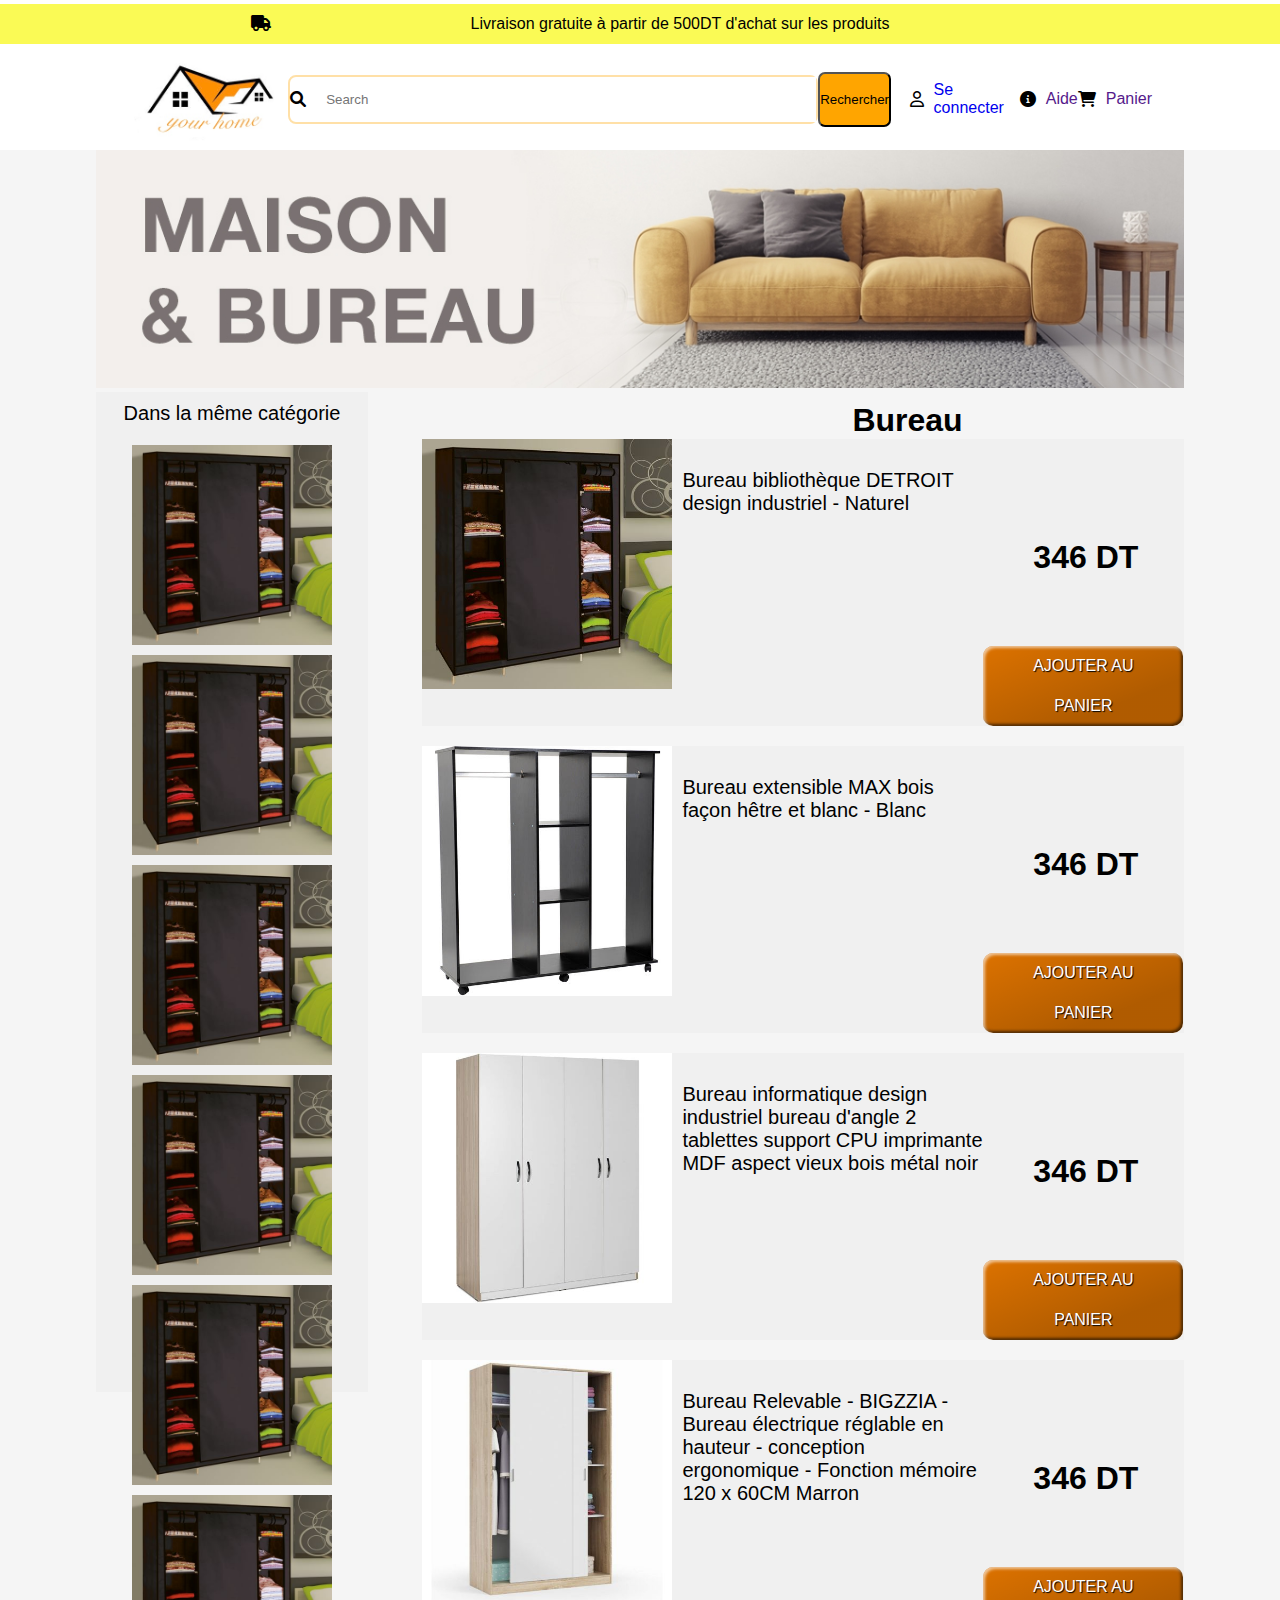
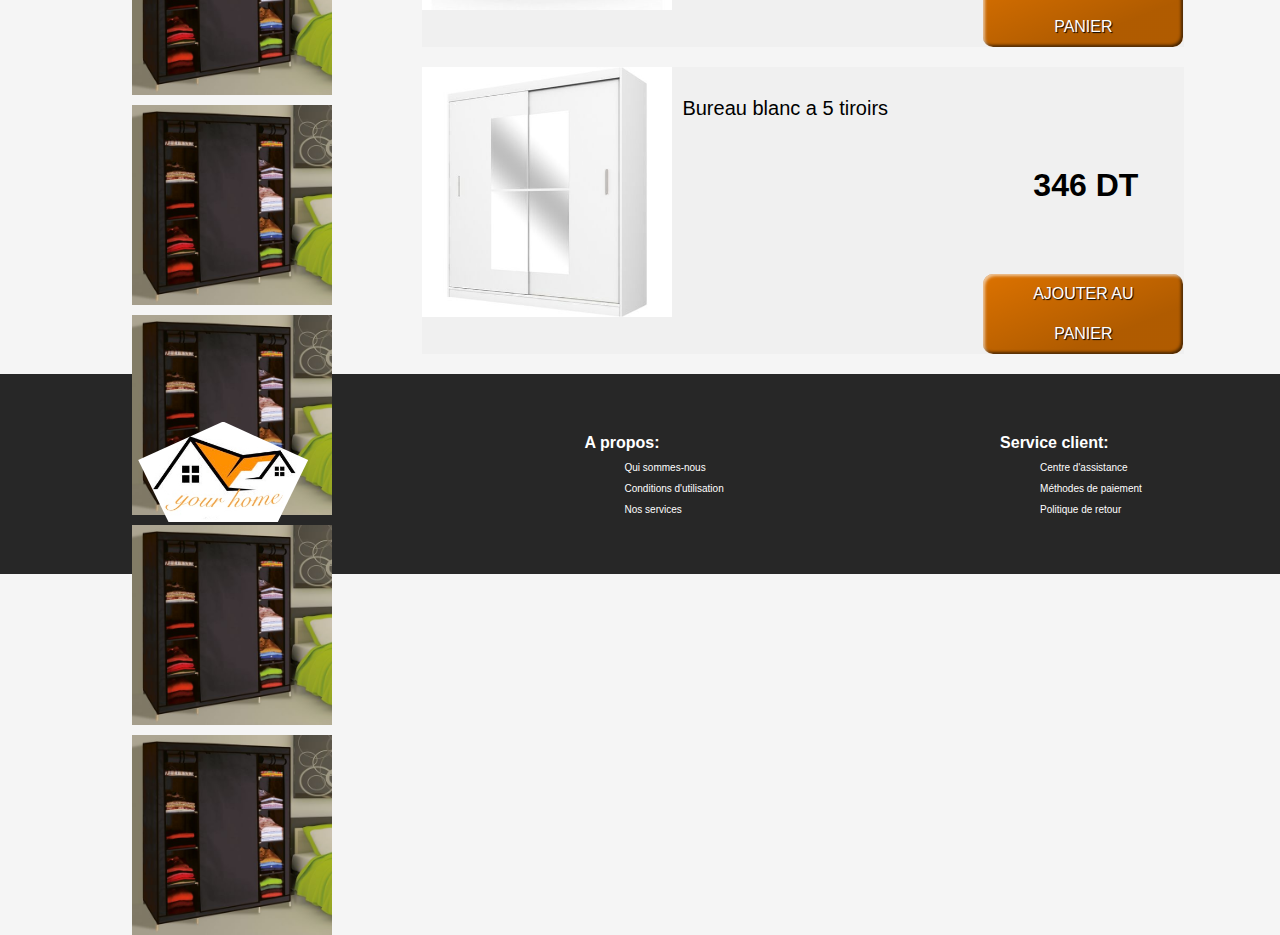
<file: armoire.html>
<!DOCTYPE html>
<html lang="en">
  <head>
    <meta charset="UTF-8" />
    <meta http-equiv="X-UA-Compatible" content="IE=edge" />
    <meta name="viewport" content="width=device-width, initial-scale=1.0" />
    <title>Document</title>
    <link rel="stylesheet" href="style.css" />
    <link rel="stylesheet" href="articles.css">
    <link
      rel="stylesheet"
      href="https://cdnjs.cloudflare.com/ajax/libs/font-awesome/6.0.0/css/all.min.css"
    />
  </head>

  <body>
    <header>
      <div class="sold">
        <div class="hwrap">
          <div class="hmove">
            <i class="fa-solid fa-truck"></i>
            <div class="hitem">
              Livraison gratuite à partir de 500DT d'achat sur les produits
            </div>
            <i class="fa-solid fa-truck"></i>
            <div class="hitem">Des nouvelles collections 2022</div>
            <i class="fa-solid fa-truck"></i>
          </div>
        </div>
      </div>
      <div class="barre">
        <div class="un">
          <a href="/index.html"><img src="/images/logo-home.jpg" alt="" /></a>
        </div>
        <div class="deux">
          <div class="recherche">
            <i class="fa-solid fa-magnifying-glass"></i>
            <input type="search" value="" placeholder="Search" />
          </div>
          <button>Rechercher</button>
        </div>
        <div class="trois">
          <div class="conneter">
            <i class="fa-regular fa-user"></i>
            <li><a href="/connecter.html">Se connecter</a></li>
          </div>
          <div class="aide">
            <i class="fa-solid fa-circle-info"></i>
            <li><a href="">Aide</a></li>
          </div>
          <div class="panier">
            <i class="fa-solid fa-cart-shopping"></i>
            <li><a href="">Panier</a></li>
          </div>
        </div>
      </div>
    </header>

  <main>

    <div class="contener-pageArticle">
        <img src="/images/bureau0.jpeg" alt="bureau9">
    </div>

    <div class="contener2-Articles">
      <div class="article-gauche">
        <p>Dans la même catégorie</p>
          <img src="/images/armoir1.jpeg" alt="">
          <img src="/images/armoir1.jpeg" alt="">
          <img src="/images/armoir1.jpeg" alt="">
          <img src="/images/armoir1.jpeg" alt="">
          <img src="/images/armoir1.jpeg" alt="">
          <img src="/images/armoir1.jpeg" alt="">
          <img src="/images/armoir1.jpeg" alt="">
          <img src="/images/armoir1.jpeg" alt="">
          <img src="/images/armoir1.jpeg" alt="">
          <img src="/images/armoir1.jpeg" alt=""> 

        
      </div>

      <div class="articles-droit">
        <div class="enTeteArticles">
          <h1>Bureau</h1>
        </div>
        <div class="item1-Articles">
          <img src="/images/armoir1.jpeg" alt="armoir1" />
          <div class="caractéristique">
            <p>Bureau bibliothèque DETROIT design industriel - Naturel</p>
          </div>
          <div class="prix-panier">
            <h1>346 DT</h1>
            <button class="sign styled" type="button">AJOUTER AU PANIER</button>
          </div>
        </div>
        <div class="item1-Articles">
          <img src="/images/armoir2.jpeg" alt="armoir2" />
          <div class="caractéristique">
            <p>Bureau extensible MAX bois façon hêtre et blanc - Blanc</p>
          </div>
          <div class="prix-panier">
            <h1>346 DT</h1>
            <button class="sign styled" type="button">AJOUTER AU PANIER</button>
          </div>
        </div>
        <div class="item1-Articles">
          <img src="/images/armoir3.jpeg" alt="armoir3" />
          <div class="caractéristique">
            <p>Bureau informatique design industriel bureau d'angle 2 tablettes support CPU imprimante MDF aspect vieux bois métal noir </p>
          </div>
          <div class="prix-panier">
            <h1>346 DT</h1>
            <button class="sign styled" type="button">AJOUTER AU PANIER</button>
          </div>
        </div>
        <div class="item1-Articles">
          <img src="/images/armoir4.jpeg" alt="armoir4" />
          <div class="caractéristique">
            <p>Bureau Relevable - BIGZZIA - Bureau électrique réglable en hauteur - conception ergonomique - Fonction mémoire 120 x 60CM Marron</p>
          </div>
          <div class="prix-panier">
            <h1>346 DT</h1>
            <button class="sign styled" type="button">AJOUTER AU PANIER</button>
          </div>
        </div>
        <div class="item1-Articles">
          <img src="/images/armoir5.jpeg" alt="armoir5  " />
          <div class="caractéristique">
            <p>Bureau blanc a 5 tiroirs</p>
          </div>
          <div class="prix-panier">
            <h1>346 DT</h1>
            <button class="sign styled" type="button">AJOUTER AU PANIER</button>
          </div>
        </div>
      </div> 
    </div>
                


  </main>

</main>

<footer>
  <div class="footer-gauche">
    <img src="/images/logo-home.jpg" alt="" />
  </div>
  <div class="footer-millieu">
    <div class="a-propos">
      <h1>A propos:</h1>
      <p>Qui sommes-nous</p>
      <p>Conditions d'utilisation</p>
      <p>Nos services</p>
    </div>
  </div>
  <div class="footer-droit">
    <h1>Service client:</h1>
    <p>Centre d'assistance</p>
    <p>Méthodes de paiement</p>
    <p>Politique de retour</p>
  </div>
</footer>
</body>
</html>
</file>
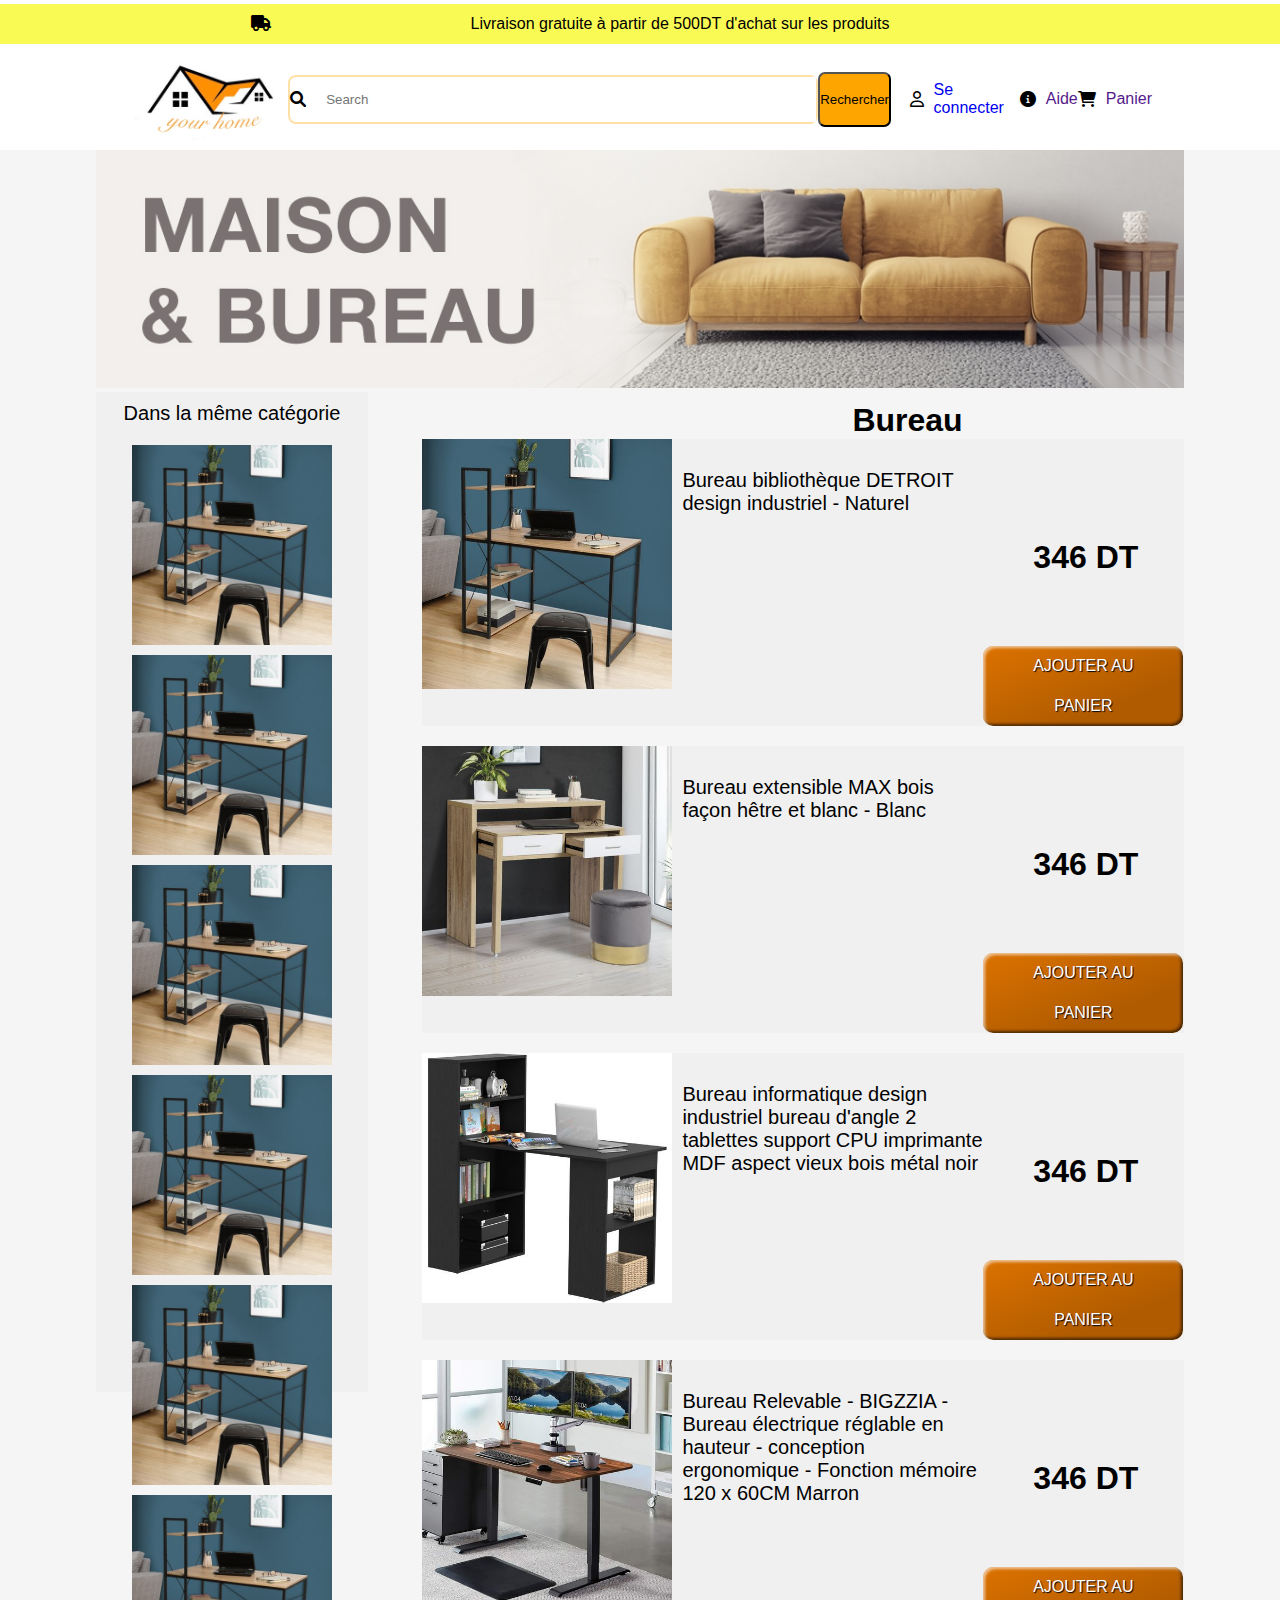
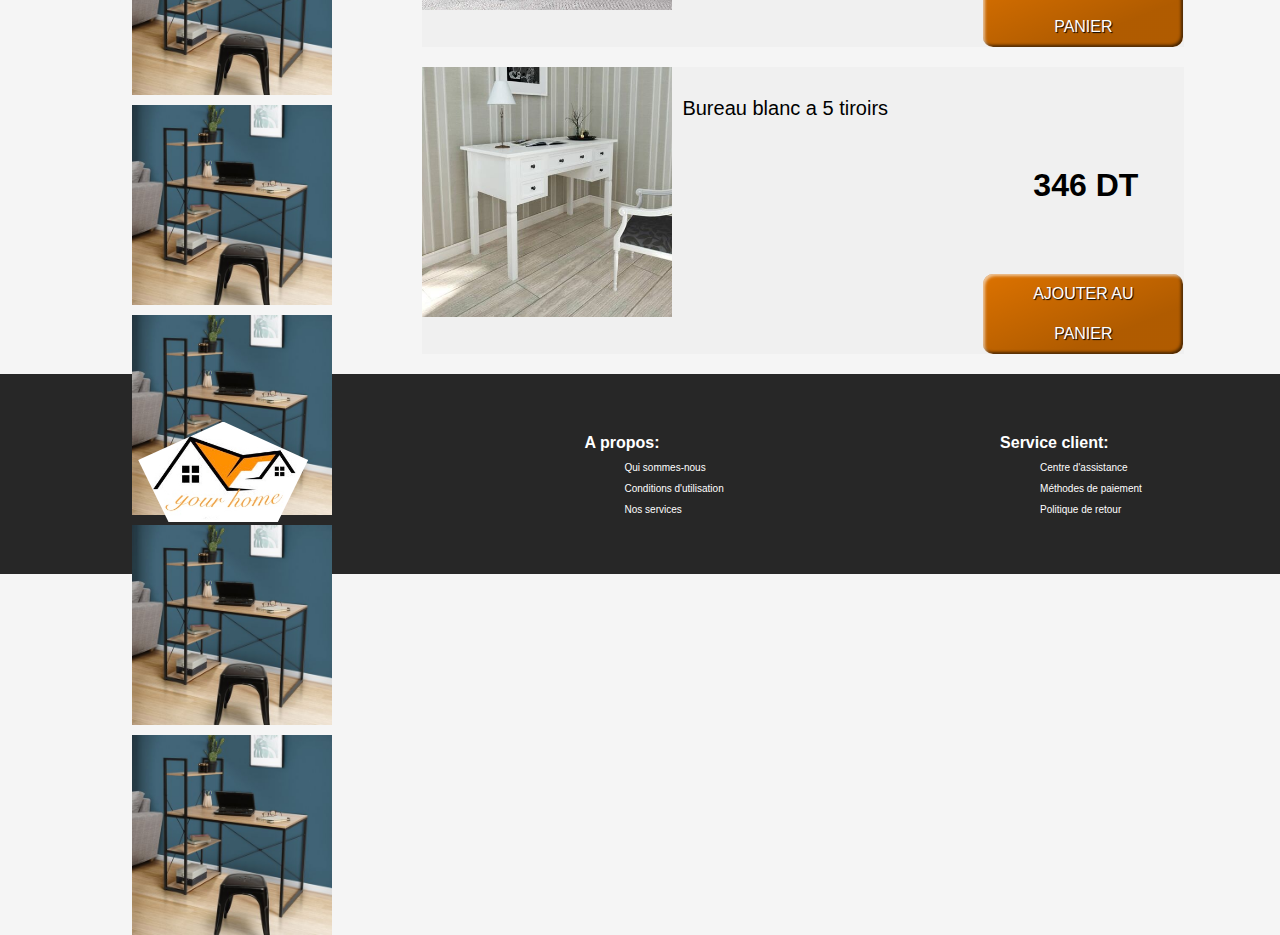
<file: bureau.html>
<!DOCTYPE html>
<html lang="en">
  <head>
    <meta charset="UTF-8" />
    <meta http-equiv="X-UA-Compatible" content="IE=edge" />
    <meta name="viewport" content="width=device-width, initial-scale=1.0" />
    <title>Document</title>
    <link rel="stylesheet" href="style.css" />
    <link rel="stylesheet" href="articles.css">
    <link
      rel="stylesheet"
      href="https://cdnjs.cloudflare.com/ajax/libs/font-awesome/6.0.0/css/all.min.css"
    />
  </head>

  <body>
    <header>
      <div class="sold">
        <div class="hwrap">
          <div class="hmove">
            <i class="fa-solid fa-truck"></i>
            <div class="hitem">
              Livraison gratuite à partir de 500DT d'achat sur les produits
            </div>
            <i class="fa-solid fa-truck"></i>
            <div class="hitem">Des nouvelles collections 2022</div>
            <i class="fa-solid fa-truck"></i>
          </div>
        </div>
      </div>
      <div class="barre">
        <div class="un">
          <a href="/index.html"><img src="/images/logo-home.jpg" alt="" /></a>
        </div>
        <div class="deux">
          <div class="recherche">
            <i class="fa-solid fa-magnifying-glass"></i>
            <input type="search" value="" placeholder="Search" />
          </div>
          <button>Rechercher</button>
        </div>
        <div class="trois">
          <div class="conneter">
            <i class="fa-regular fa-user"></i>
            <li><a href="/connecter.html">Se connecter</a></li>
          </div>
          <div class="aide">
            <i class="fa-solid fa-circle-info"></i>
            <li><a href="">Aide</a></li>
          </div>
          <div class="panier">
            <i class="fa-solid fa-cart-shopping"></i>
            <li><a href="">Panier</a></li>
          </div>
        </div>
      </div>
    </header>

  <main>

    <div class="contener-pageArticle">
        <img src="/images/bureau0.jpeg" alt="bureau9">
    </div>

    <div class="contener2-Articles">
      <div class="article-gauche">
        <p>Dans la même catégorie</p>
          <img src="/images/bureau1.jpeg" alt="">
          <img src="/images/bureau1.jpeg" alt="">
          <img src="/images/bureau1.jpeg" alt="">
          <img src="/images/bureau1.jpeg" alt="">
          <img src="/images/bureau1.jpeg" alt="">
          <img src="/images/bureau1.jpeg" alt="">
          <img src="/images/bureau1.jpeg" alt="">
          <img src="/images/bureau1.jpeg" alt="">
          <img src="/images/bureau1.jpeg" alt="">
          <img src="/images/bureau1.jpeg" alt=""> 

        
      </div>

      <div class="articles-droit">
        <div class="enTeteArticles">
          <h1>Bureau</h1>
        </div>
        <div class="item1-Articles">
          <img src="/images/bureau1.jpeg" alt="bureau1" />
          <div class="caractéristique">
            <p>Bureau bibliothèque DETROIT design industriel - Naturel</p>
          </div>
          <div class="prix-panier">
            <h1>346 DT</h1>
            <button class="sign styled" type="button">AJOUTER AU PANIER</button>
          </div>
        </div>
        <div class="item1-Articles">
          <img src="/images/bureau5.jpeg" alt="bureau5" />
          <div class="caractéristique">
            <p>Bureau extensible MAX bois façon hêtre et blanc - Blanc</p>
          </div>
          <div class="prix-panier">
            <h1>346 DT</h1>
            <button class="sign styled" type="button">AJOUTER AU PANIER</button>
          </div>
        </div>
        <div class="item1-Articles">
          <img src="/images/bureau4.jpeg" alt="bureau4" />
          <div class="caractéristique">
            <p>Bureau informatique design industriel bureau d'angle 2 tablettes support CPU imprimante MDF aspect vieux bois métal noir </p>
          </div>
          <div class="prix-panier">
            <h1>346 DT</h1>
            <button class="sign styled" type="button">AJOUTER AU PANIER</button>
          </div>
        </div>
        <div class="item1-Articles">
          <img src="/images/bureau3.jpeg" alt="bureau3" />
          <div class="caractéristique">
            <p>Bureau Relevable - BIGZZIA - Bureau électrique réglable en hauteur - conception ergonomique - Fonction mémoire 120 x 60CM Marron</p>
          </div>
          <div class="prix-panier">
            <h1>346 DT</h1>
            <button class="sign styled" type="button">AJOUTER AU PANIER</button>
          </div>
        </div>
        <div class="item1-Articles">
          <img src="/images/bureau2.jpeg" alt="bureau2" />
          <div class="caractéristique">
            <p>Bureau blanc a 5 tiroirs</p>
          </div>
          <div class="prix-panier">
            <h1>346 DT</h1>
            <button class="sign styled" type="button">AJOUTER AU PANIER</button>
          </div>
        </div>
      </div> 
    </div>
                


  </main>

</main>

<footer>
  <div class="footer-gauche">
    <img src="/images/logo-home.jpg" alt="" />
  </div>
  <div class="footer-millieu">
    <div class="a-propos">
      <h1>A propos:</h1>
      <p>Qui sommes-nous</p>
      <p>Conditions d'utilisation</p>
      <p>Nos services</p>
    </div>
  </div>
  <div class="footer-droit">
    <h1>Service client:</h1>
    <p>Centre d'assistance</p>
    <p>Méthodes de paiement</p>
    <p>Politique de retour</p>
  </div>
</footer>
</body>
</html>
</file>
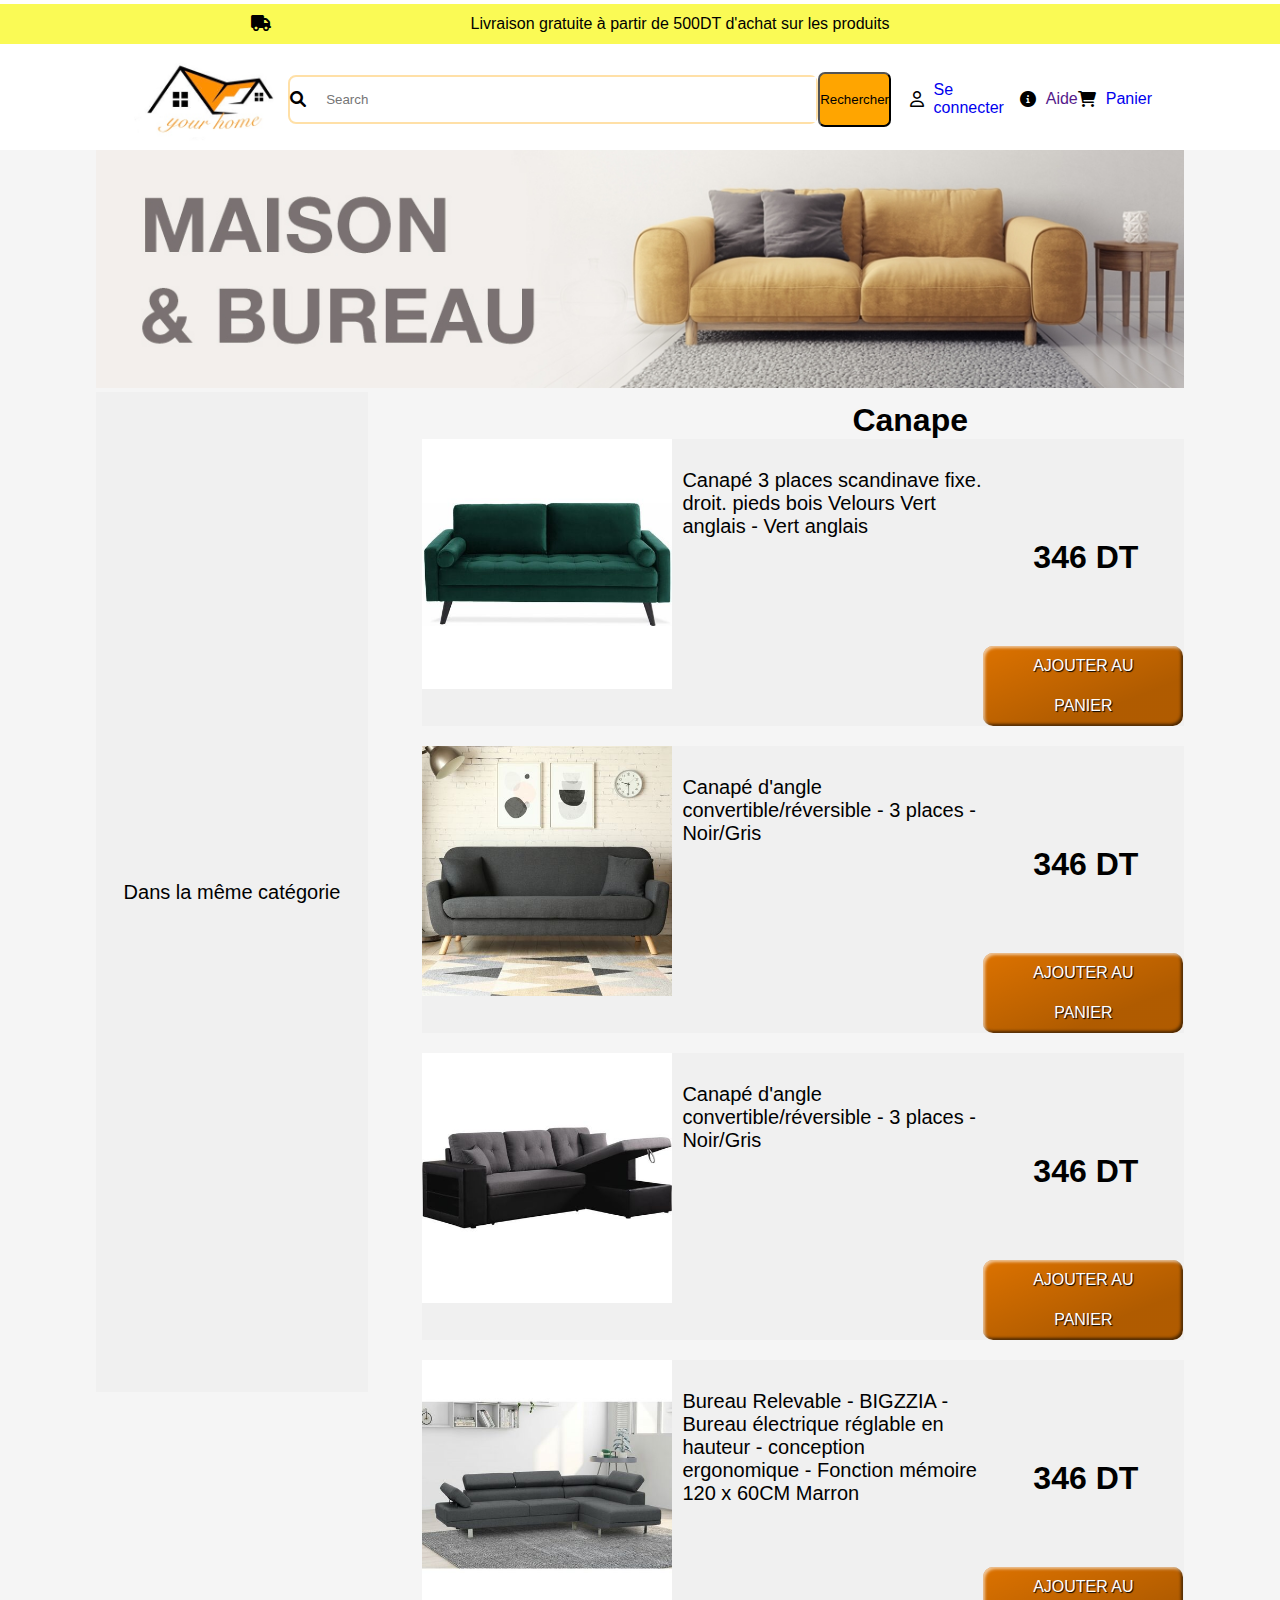
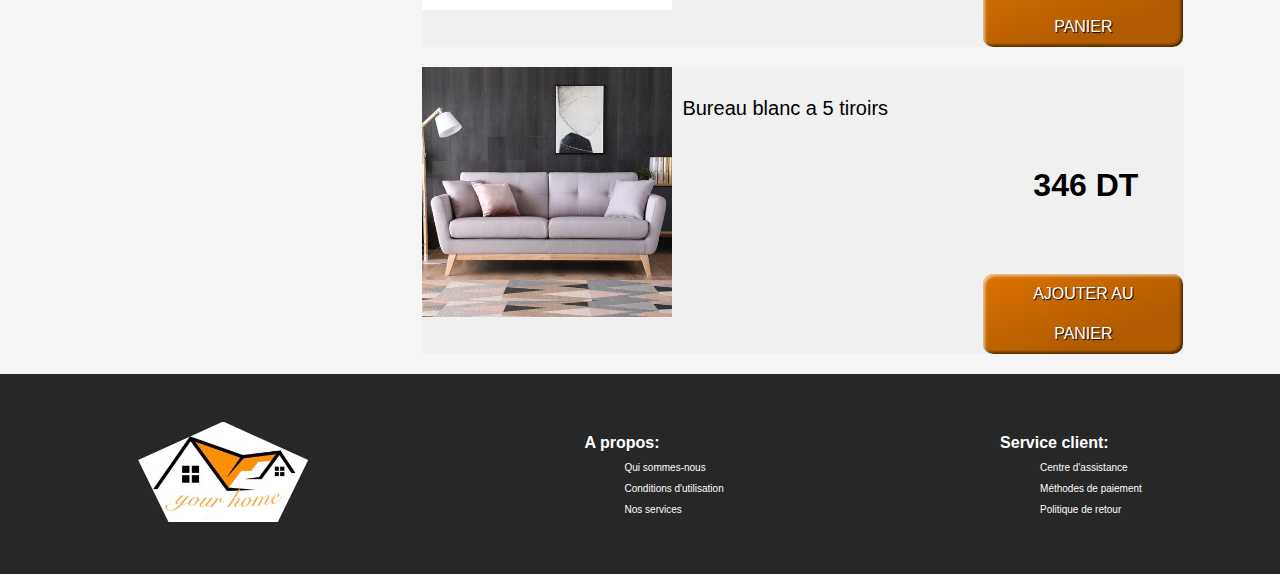
<file: canape.html>
<!DOCTYPE html>
<html lang="en">
  <head>
    <meta charset="UTF-8" />
    <meta http-equiv="X-UA-Compatible" content="IE=edge" />
    <meta name="viewport" content="width=device-width, initial-scale=1.0" />
    <title>Document</title>
    <link rel="stylesheet" href="style.css" />
    <link rel="stylesheet" href="articles.css">
    <link
      rel="stylesheet"
      href="https://cdnjs.cloudflare.com/ajax/libs/font-awesome/6.0.0/css/all.min.css"
    />
  </head>

  <body>
    <header>
      <div class="sold">
        <div class="hwrap">
          <div class="hmove">
            <i class="fa-solid fa-truck"></i>
            <div class="hitem">
              Livraison gratuite à partir de 500DT d'achat sur les produits
            </div>
            <i class="fa-solid fa-truck"></i>
            <div class="hitem">Des nouvelles collections 2022</div>
            <i class="fa-solid fa-truck"></i>
          </div>
        </div>
      </div>
      <div class="barre">
        <div class="un">
          <a href="/index.html"><img src="/images/logo-home.jpg" alt="" /></a>
        </div>
        <div class="deux">
          <div class="recherche">
            <i class="fa-solid fa-magnifying-glass"></i>
            <input type="search" value="" placeholder="Search" />
          </div>
          <button>Rechercher</button>
        </div>
        <div class="trois">
          <div class="conneter">
            <i class="fa-regular fa-user"></i>
            <li><a href="/connecter.html">Se connecter</a></li>
          </div>
          <div class="aide">
            <i class="fa-solid fa-circle-info"></i>
            <li><a href="">Aide</a></li>
          </div>
          <div class="panier">
            <i class="fa-solid fa-cart-shopping"></i>
            <li><a href="panier.html">Panier</a></li>
          </div>
        </div>
      </div>
    </header>

  <main>

    <div class="contener-pageArticle">
        <img src="/images/bureau0.jpeg" alt="bureau9">
    </div>

    <div class="contener2-Articles">
      <div class="article-gauche">
        <p>Dans la même catégorie</p>
          

        
      </div>

      <div class="articles-droit">
        <div class="enTeteArticles">
          <h1>Canape</h1>
        </div>
        <div class="item1-Articles">
          <img src="/images/canape1.jpeg" alt="canape1" />
          <div class="caractéristique">
            <p>Canapé 3 places scandinave fixe. droit. pieds bois Velours Vert anglais - Vert anglais</p>
          </div>
          <div class="prix-panier">
            <h1>346 DT</h1>
            <button class="sign styled" type="button" onclick="add1()">AJOUTER AU PANIER</button>
          </div>
        </div>
        <div class="item1-Articles">
          <img src="/images/canape2.jpeg" alt="canape2" />
          <div class="caractéristique">
            <p>Canapé d'angle convertible/réversible - 3 places - Noir/Gris</p>
          </div>
          <div class="prix-panier">
            <h1>346 DT</h1>
            <button class="sign styled" type="button" onclick="add2()">AJOUTER AU PANIER</button>
          </div>
        </div>
        <div class="item1-Articles">
          <img src="/images/canape3.jpeg" alt="canape3" />
          <div class="caractéristique">
            <p>Canapé d'angle convertible/réversible - 3 places - Noir/Gris </p>
          </div>
          <div class="prix-panier">
            <h1>346 DT</h1>
            <button class="sign styled" type="button" onclick="add3()">AJOUTER AU PANIER</button>
          </div>
        </div>
        <div class="item1-Articles">
          <img src="/images/canape4.jpeg" alt="canape4" />
          <div class="caractéristique">
            <p>Bureau Relevable - BIGZZIA - Bureau électrique réglable en hauteur - conception ergonomique - Fonction mémoire 120 x 60CM Marron</p>
          </div>
          <div class="prix-panier">
            <h1>346 DT</h1>
            <button class="sign styled" type="button">AJOUTER AU PANIER</button>
          </div>
        </div>
        <div class="item1-Articles">
          <img src="/images/canape5.jpeg" alt="canape5" />
          <div class="caractéristique">
            <p>Bureau blanc a 5 tiroirs</p>
          </div>
          <div class="prix-panier">
            <h1>346 DT</h1>
            <button class="sign styled" type="button">AJOUTER AU PANIER</button>
          </div>
        </div>
      </div> 
    </div>
                


  </main>

</main>

<footer>
  <div class="footer-gauche">
    <img src="/images/logo-home.jpg" alt="" />
  </div>
  <div class="footer-millieu">
    <div class="a-propos">
      <h1>A propos:</h1>
      <p>Qui sommes-nous</p>
      <p>Conditions d'utilisation</p>
      <p>Nos services</p>
    </div>
  </div>
  <div class="footer-droit">
    <h1>Service client:</h1>
    <p>Centre d'assistance</p>
    <p>Méthodes de paiement</p>
    <p>Politique de retour</p>
  </div>
</footer>
</body>




<script>
  var product1 = {
        name: "Canapé 3 places scandinave fixe. droit. pieds bois Velours Vert anglais - Vert anglais",
        img: "canape1.jpeg",
        price: 245,
      };
  var product2 = {
        name: "Lena gris : Canapé scandinave 3 places gris anthracite + 2 coussins",
        img: "canape2.jpeg",
        price: 444,
      };
  var product3 = {
        name: "Canapé d'angle convertible/réversible - 3 places - Noir/Gris",
        img: "canape3.jpeg",
        price: 345,
      };
function add1(){
  localStorage.setItem("canape1", JSON.stringify(product1));
}
function add2(){
  localStorage.setItem("canape2", JSON.stringify(product2));
}
function add3(){
  localStorage.setItem("canape3", JSON.stringify(product3));
}
</script>
</html>
</file>
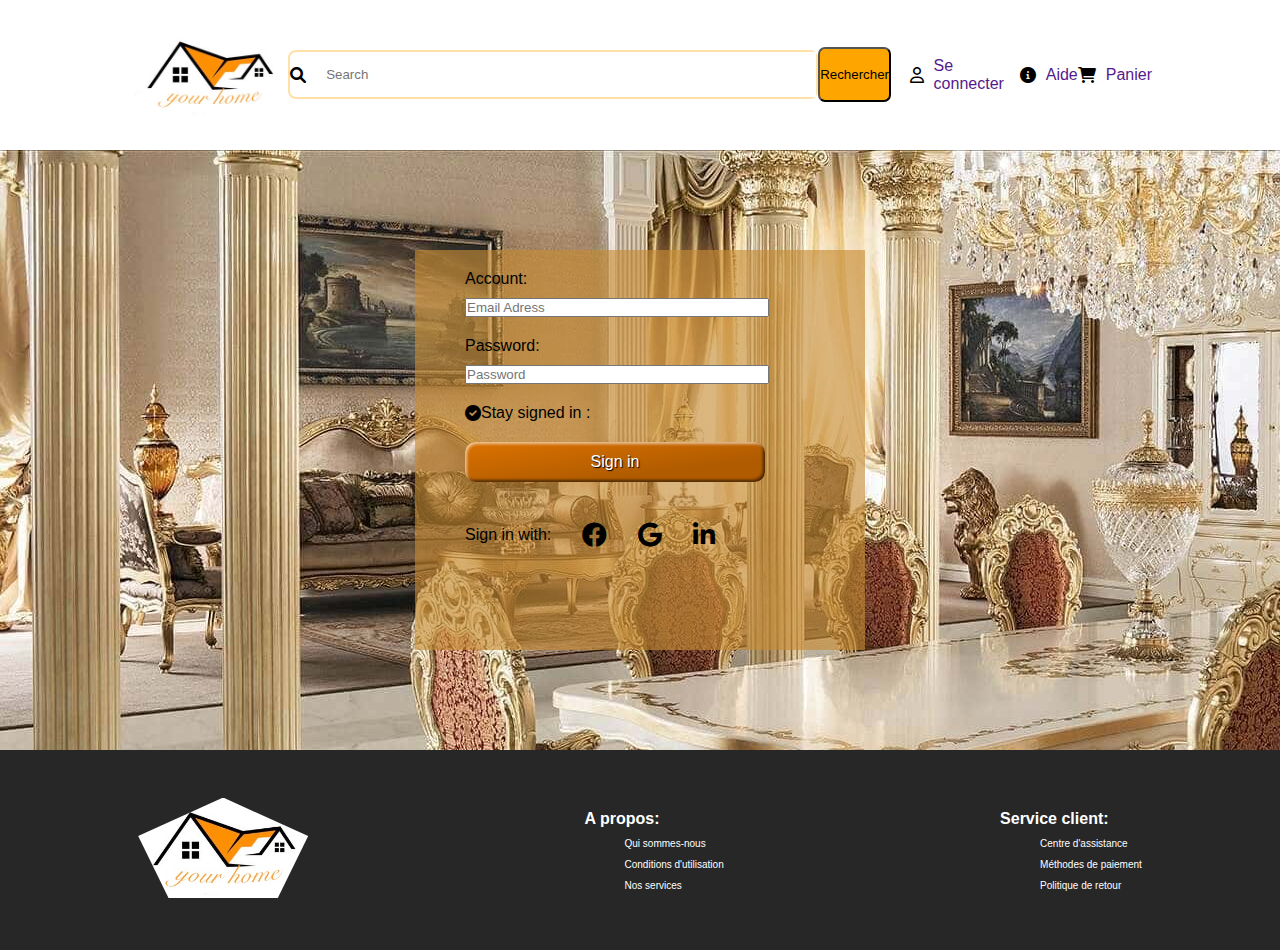
<file: connecter.html>
<!DOCTYPE html>
<html lang="en">
  <head>
    <meta charset="UTF-8" />
    <meta http-equiv="X-UA-Compatible" content="IE=edge" />
    <meta name="viewport" content="width=device-width, initial-scale=1.0" />
    <title>Document</title>
    <link rel="stylesheet" href="style.css" />
    <link rel="stylesheet" href="connecter.css" />
    <link
      rel="stylesheet"
      href="https://cdnjs.cloudflare.com/ajax/libs/font-awesome/6.0.0/css/all.min.css"
    />
  </head>
</html>
<body>
  <header>
    <div class="barre">
      <div class="un">
        <a href="/index.html"><img src="/images/logo-home.jpg" alt="" /></a>
      </div>
      <div class="deux">
        <div class="recherche">
          <i class="fa-solid fa-magnifying-glass"></i>
          <input type="search" value="" placeholder="Search" />
        </div>
        <button>Rechercher</button>
      </div>
      <div class="trois">
        <div class="conneter">
          <i class="fa-regular fa-user"></i>
          <li><a href="">Se connecter</a></li>
        </div>
        <div class="aide">
          <i class="fa-solid fa-circle-info"></i>
          <li><a href="">Aide</a></li>
        </div>
        <div class="panier">
          <i class="fa-solid fa-cart-shopping"></i>
          <li><a href="">Panier</a></li>
        </div>
      </div>
    </div>
  </header>
  <main>
    <div class="authentification">
      <div class="Account">
        <p class="name">Account:</p>
      </div>
      <div class="input-Account">
        <input type="text" id="Account" name="Account" placeholder="Email Adress" size="30"/>
      </div>
      <div class="Password">
        <p for="name">Password:</p>
      </div>
      <div class="input-Password">
      <input type="text" id="Password" name="Password" placeholder="Password" size="30" />
      </div>
      <div class="stay">
        <i class="fa-solid fa-circle-check"></i>
        <p for="name">Stay signed in :</p>
      </div>
      <button class="sign styled" type="button">Sign in</button>
      <div class="conn">
        <p>Sign in with:</p>
        <i class="fa-brands fa-facebook"></i>
        <i class="fa-brands fa-google"></i>
        <i class="fa-brands fa-linkedin-in"></i>
      </div>
  </main>
  <footer>
    <div class="footer-gauche">
      <img src="/images/logo-home.jpg" alt="" />
    </div>
    <div class="footer-millieu">
      <div class="a-propos">
        <h1>A propos:</h1>
        <p>Qui sommes-nous</p>
        <p>Conditions d'utilisation</p>
        <p>Nos services</p>
      </div>
    </div>
    <div class="footer-droit">
      <h1>Service client:</h1>
      <p>Centre d'assistance</p>
      <p>Méthodes de paiement</p>
      <p>Politique de retour</p>
    </div>
  </footer>
</body>
</file>
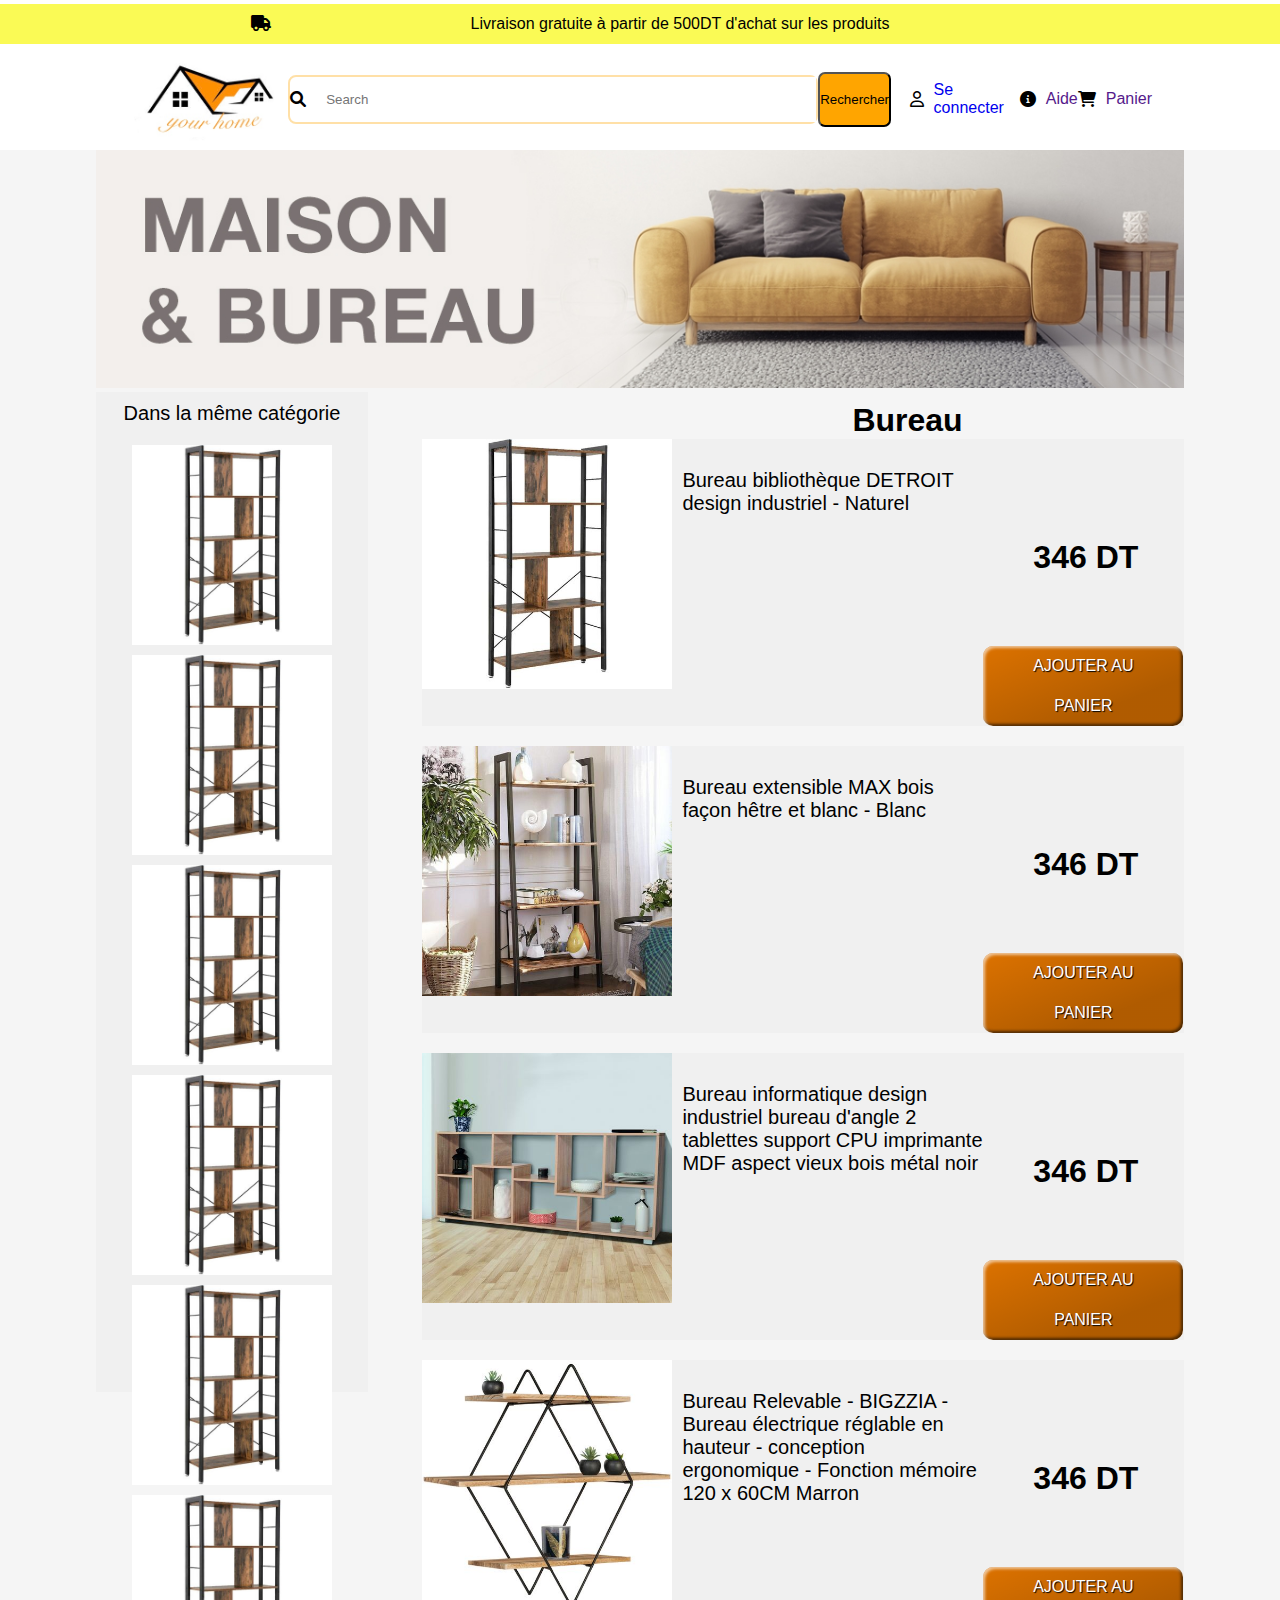
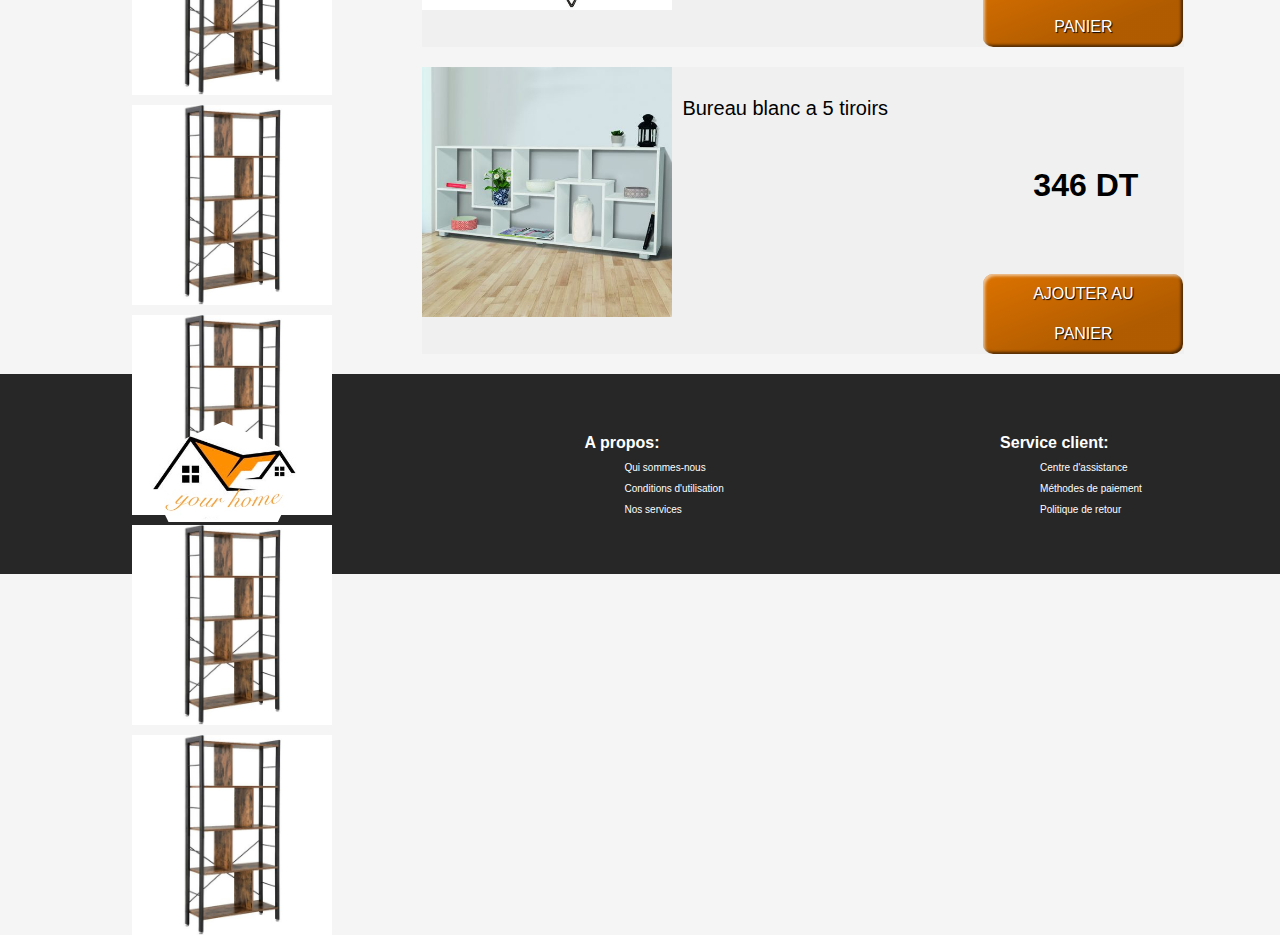
<file: etagere.html>
<!DOCTYPE html>
<html lang="en">
  <head>
    <meta charset="UTF-8" />
    <meta http-equiv="X-UA-Compatible" content="IE=edge" />
    <meta name="viewport" content="width=device-width, initial-scale=1.0" />
    <title>Document</title>
    <link rel="stylesheet" href="style.css" />
    <link rel="stylesheet" href="articles.css">
    <link
      rel="stylesheet"
      href="https://cdnjs.cloudflare.com/ajax/libs/font-awesome/6.0.0/css/all.min.css"
    />
  </head>

  <body>
    <header>
      <div class="sold">
        <div class="hwrap">
          <div class="hmove">
            <i class="fa-solid fa-truck"></i>
            <div class="hitem">
              Livraison gratuite à partir de 500DT d'achat sur les produits
            </div>
            <i class="fa-solid fa-truck"></i>
            <div class="hitem">Des nouvelles collections 2022</div>
            <i class="fa-solid fa-truck"></i>
          </div>
        </div>
      </div>
      <div class="barre">
        <div class="un">
          <a href="/index.html"><img src="/images/logo-home.jpg" alt="" /></a>
        </div>
        <div class="deux">
          <div class="recherche">
            <i class="fa-solid fa-magnifying-glass"></i>
            <input type="search" value="" placeholder="Search" />
          </div>
          <button>Rechercher</button>
        </div>
        <div class="trois">
          <div class="conneter">
            <i class="fa-regular fa-user"></i>
            <li><a href="/connecter.html">Se connecter</a></li>
          </div>
          <div class="aide">
            <i class="fa-solid fa-circle-info"></i>
            <li><a href="">Aide</a></li>
          </div>
          <div class="panier">
            <i class="fa-solid fa-cart-shopping"></i>
            <li><a href="">Panier</a></li>
          </div>
        </div>
      </div>
    </header>

  <main>

    <div class="contener-pageArticle">
        <img src="/images/bureau0.jpeg" alt="bureau9">
    </div>

    <div class="contener2-Articles">
      <div class="article-gauche">
        <p>Dans la même catégorie</p>
          <img src="/images/etagere1.jpeg" alt="">
          <img src="/images/etagere1.jpeg" alt="">
          <img src="/images/etagere1.jpeg" alt="">
          <img src="/images/etagere1.jpeg" alt="">
          <img src="/images/etagere1.jpeg" alt="">
          <img src="/images/etagere1.jpeg" alt="">
          <img src="/images/etagere1.jpeg" alt="">
          <img src="/images/etagere1.jpeg" alt="">
          <img src="/images/etagere1.jpeg" alt="">
          <img src="/images/etagere1.jpeg" alt=""> 

        
      </div>

      <div class="articles-droit">
        <div class="enTeteArticles">
          <h1>Bureau</h1>
        </div>
        <div class="item1-Articles">
          <img src="/images/etagere1.jpeg" alt="etagere1" />
          <div class="caractéristique">
            <p>Bureau bibliothèque DETROIT design industriel - Naturel</p>
          </div>
          <div class="prix-panier">
            <h1>346 DT</h1>
            <button class="sign styled" type="button">AJOUTER AU PANIER</button>
          </div>
        </div>
        <div class="item1-Articles">
          <img src="/images/etagere2.jpeg" alt="etagere2" />
          <div class="caractéristique">
            <p>Bureau extensible MAX bois façon hêtre et blanc - Blanc</p>
          </div>
          <div class="prix-panier">
            <h1>346 DT</h1>
            <button class="sign styled" type="button">AJOUTER AU PANIER</button>
          </div>
        </div>
        <div class="item1-Articles">
          <img src="/images/etagere3.jpeg" alt="etagere3" />
          <div class="caractéristique">
            <p>Bureau informatique design industriel bureau d'angle 2 tablettes support CPU imprimante MDF aspect vieux bois métal noir </p>
          </div>
          <div class="prix-panier">
            <h1>346 DT</h1>
            <button class="sign styled" type="button">AJOUTER AU PANIER</button>
          </div>
        </div>
        <div class="item1-Articles">
          <img src="/images/etagere4.jpeg" alt="etagere4" />
          <div class="caractéristique">
            <p>Bureau Relevable - BIGZZIA - Bureau électrique réglable en hauteur - conception ergonomique - Fonction mémoire 120 x 60CM Marron</p>
          </div>
          <div class="prix-panier">
            <h1>346 DT</h1>
            <button class="sign styled" type="button">AJOUTER AU PANIER</button>
          </div>
        </div>
        <div class="item1-Articles">
          <img src="/images/etagere5.jpeg" alt="etagere5" />
          <div class="caractéristique">
            <p>Bureau blanc a 5 tiroirs</p>
          </div>
          <div class="prix-panier">
            <h1>346 DT</h1>
            <button class="sign styled" type="button">AJOUTER AU PANIER</button>
          </div>
        </div>
      </div> 
    </div>
                


  </main>

</main>

<footer>
  <div class="footer-gauche">
    <img src="/images/logo-home.jpg" alt="" />
  </div>
  <div class="footer-millieu">
    <div class="a-propos">
      <h1>A propos:</h1>
      <p>Qui sommes-nous</p>
      <p>Conditions d'utilisation</p>
      <p>Nos services</p>
    </div>
  </div>
  <div class="footer-droit">
    <h1>Service client:</h1>
    <p>Centre d'assistance</p>
    <p>Méthodes de paiement</p>
    <p>Politique de retour</p>
  </div>
</footer>
</body>
</html>
</file>
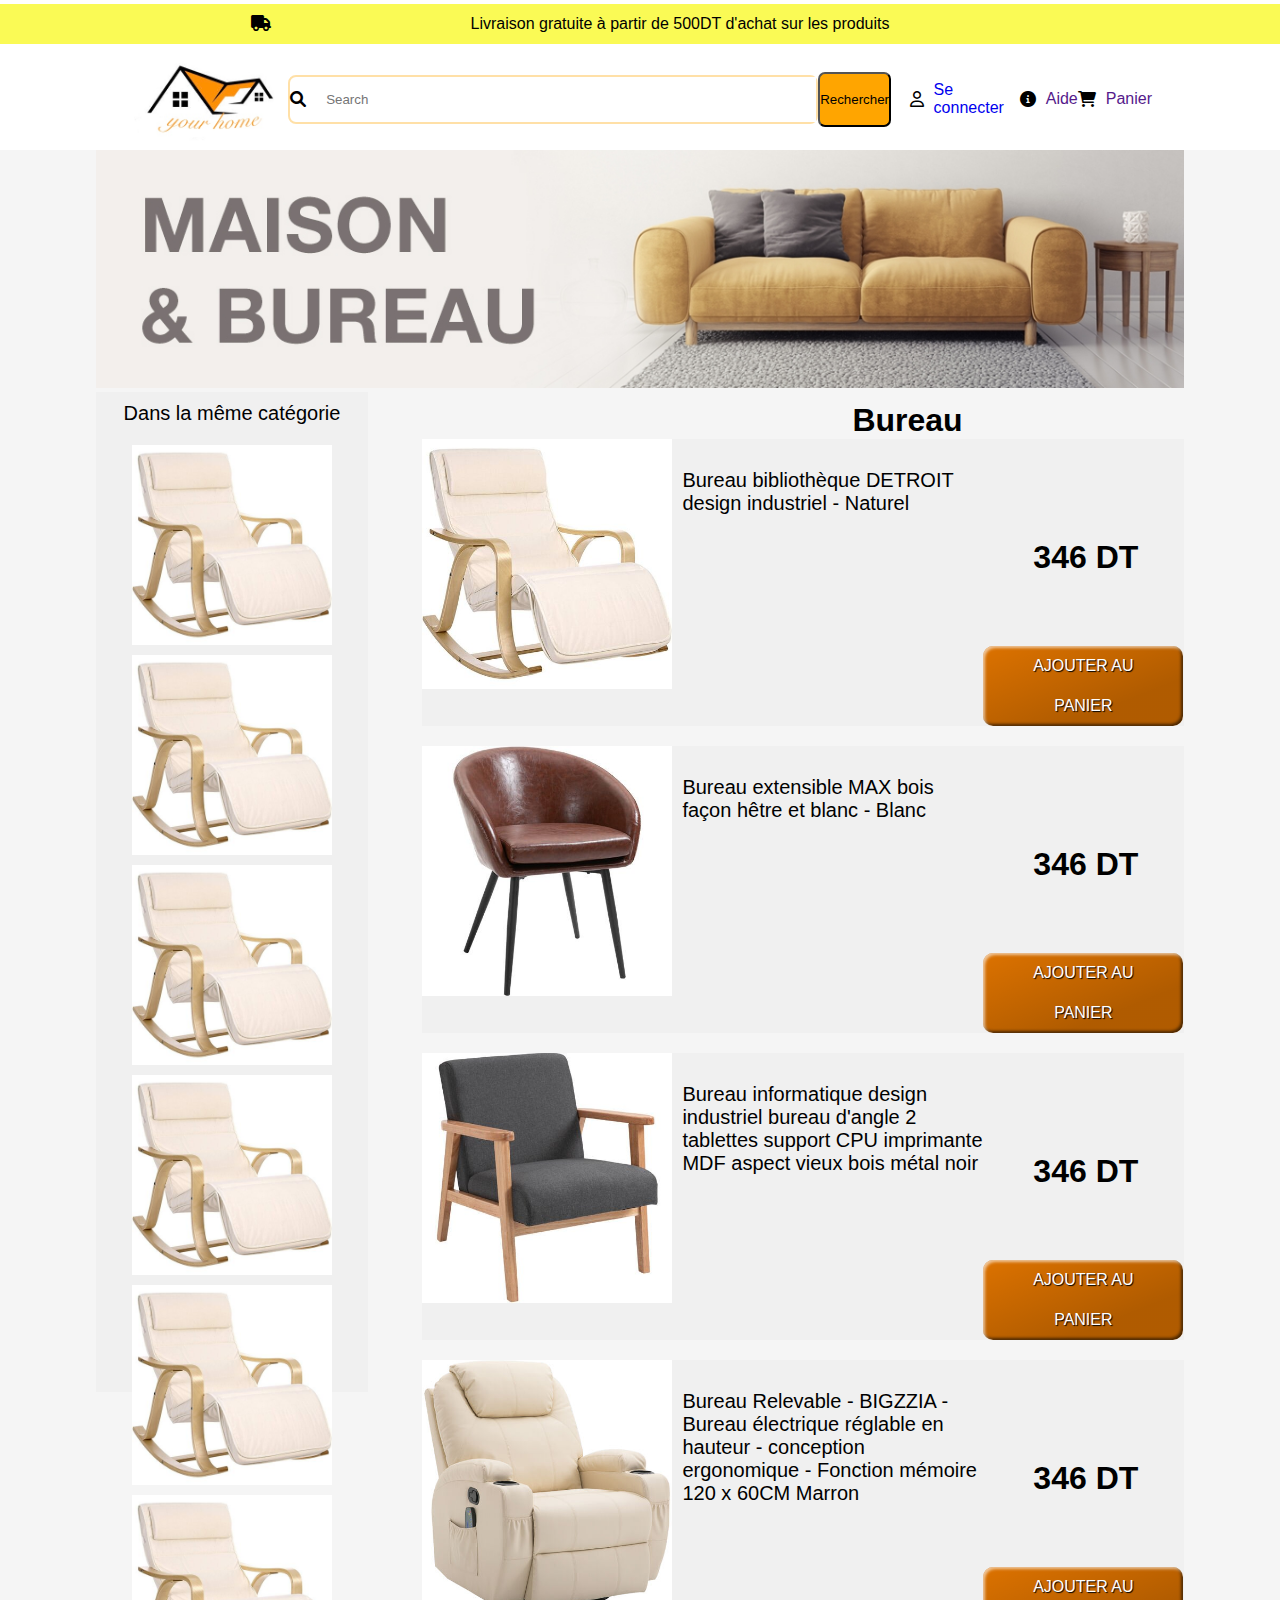
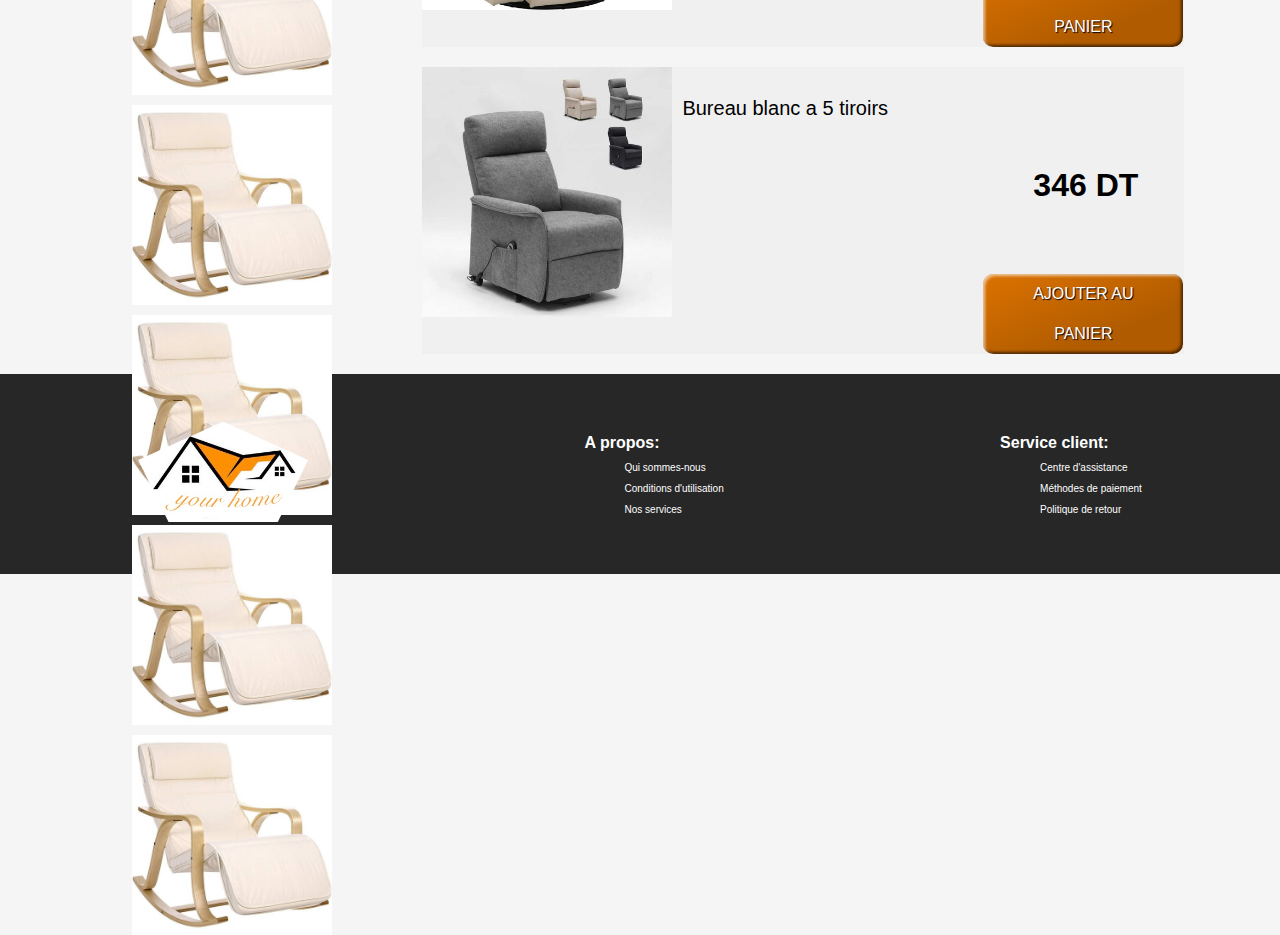
<file: fauteuil.html>
<!DOCTYPE html>
<html lang="en">
  <head>
    <meta charset="UTF-8" />
    <meta http-equiv="X-UA-Compatible" content="IE=edge" />
    <meta name="viewport" content="width=device-width, initial-scale=1.0" />
    <title>Document</title>
    <link rel="stylesheet" href="style.css" />
    <link rel="stylesheet" href="articles.css">
    <link
      rel="stylesheet"
      href="https://cdnjs.cloudflare.com/ajax/libs/font-awesome/6.0.0/css/all.min.css"
    />
  </head>

  <body>
    <header>
      <div class="sold">
        <div class="hwrap">
          <div class="hmove">
            <i class="fa-solid fa-truck"></i>
            <div class="hitem">
              Livraison gratuite à partir de 500DT d'achat sur les produits
            </div>
            <i class="fa-solid fa-truck"></i>
            <div class="hitem">Des nouvelles collections 2022</div>
            <i class="fa-solid fa-truck"></i>
          </div>
        </div>
      </div>
      <div class="barre">
        <div class="un">
          <a href="/index.html"><img src="/images/logo-home.jpg" alt="" /></a>
        </div>
        <div class="deux">
          <div class="recherche">
            <i class="fa-solid fa-magnifying-glass"></i>
            <input type="search" value="" placeholder="Search" />
          </div>
          <button>Rechercher</button>
        </div>
        <div class="trois">
          <div class="conneter">
            <i class="fa-regular fa-user"></i>
            <li><a href="/connecter.html">Se connecter</a></li>
          </div>
          <div class="aide">
            <i class="fa-solid fa-circle-info"></i>
            <li><a href="">Aide</a></li>
          </div>
          <div class="panier">
            <i class="fa-solid fa-cart-shopping"></i>
            <li><a href="">Panier</a></li>
          </div>
        </div>
      </div>
    </header>

  <main>

    <div class="contener-pageArticle">
        <img src="/images/bureau0.jpeg" alt="bureau9">
    </div>

    <div class="contener2-Articles">
      <div class="article-gauche">
        <p>Dans la même catégorie</p>
          <img src="/images/fauteuil1.jpeg" alt="">
          <img src="/images/fauteuil1.jpeg" alt="">
          <img src="/images/fauteuil1.jpeg" alt="">
          <img src="/images/fauteuil1.jpeg" alt="">
          <img src="/images/fauteuil1.jpeg" alt="">
          <img src="/images/fauteuil1.jpeg" alt="">
          <img src="/images/fauteuil1.jpeg" alt="">
          <img src="/images/fauteuil1.jpeg" alt="">
          <img src="/images/fauteuil1.jpeg" alt="">
          <img src="/images/fauteuil1.jpeg" alt=""> 

        
      </div>

      <div class="articles-droit">
        <div class="enTeteArticles">
          <h1>Bureau</h1>
        </div>
        <div class="item1-Articles">
          <img src="/images/fauteuil1.jpeg" alt="fauteuil1" />
          <div class="caractéristique">
            <p>Bureau bibliothèque DETROIT design industriel - Naturel</p>
          </div>
          <div class="prix-panier">
            <h1>346 DT</h1>
            <button class="sign styled" type="button">AJOUTER AU PANIER</button>
          </div>
        </div>
        <div class="item1-Articles">
          <img src="/images/fauteuil2.jpeg" alt="fauteuil2" />
          <div class="caractéristique">
            <p>Bureau extensible MAX bois façon hêtre et blanc - Blanc</p>
          </div>
          <div class="prix-panier">
            <h1>346 DT</h1>
            <button class="sign styled" type="button">AJOUTER AU PANIER</button>
          </div>
        </div>
        <div class="item1-Articles">
          <img src="/images/fauteuil3.jpeg" alt="fauteuil3" />
          <div class="caractéristique">
            <p>Bureau informatique design industriel bureau d'angle 2 tablettes support CPU imprimante MDF aspect vieux bois métal noir </p>
          </div>
          <div class="prix-panier">
            <h1>346 DT</h1>
            <button class="sign styled" type="button">AJOUTER AU PANIER</button>
          </div>
        </div>
        <div class="item1-Articles">
          <img src="/images/fauteuil6.jpeg" alt="fauteuil6" />
          <div class="caractéristique">
            <p>Bureau Relevable - BIGZZIA - Bureau électrique réglable en hauteur - conception ergonomique - Fonction mémoire 120 x 60CM Marron</p>
          </div>
          <div class="prix-panier">
            <h1>346 DT</h1>
            <button class="sign styled" type="button">AJOUTER AU PANIER</button>
          </div>
        </div>
        <div class="item1-Articles">
          <img src="/images/fauteuil5.jpeg" alt="fauteuil5" />
          <div class="caractéristique">
            <p>Bureau blanc a 5 tiroirs</p>
          </div>
          <div class="prix-panier">
            <h1>346 DT</h1>
            <button class="sign styled" type="button">AJOUTER AU PANIER</button>
          </div>
        </div>
      </div> 
    </div>
                


  </main>

</main>

<footer>
  <div class="footer-gauche">
    <img src="/images/logo-home.jpg" alt="" />
  </div>
  <div class="footer-millieu">
    <div class="a-propos">
      <h1>A propos:</h1>
      <p>Qui sommes-nous</p>
      <p>Conditions d'utilisation</p>
      <p>Nos services</p>
    </div>
  </div>
  <div class="footer-droit">
    <h1>Service client:</h1>
    <p>Centre d'assistance</p>
    <p>Méthodes de paiement</p>
    <p>Politique de retour</p>
  </div>
</footer>
</body>
</html>
</file>
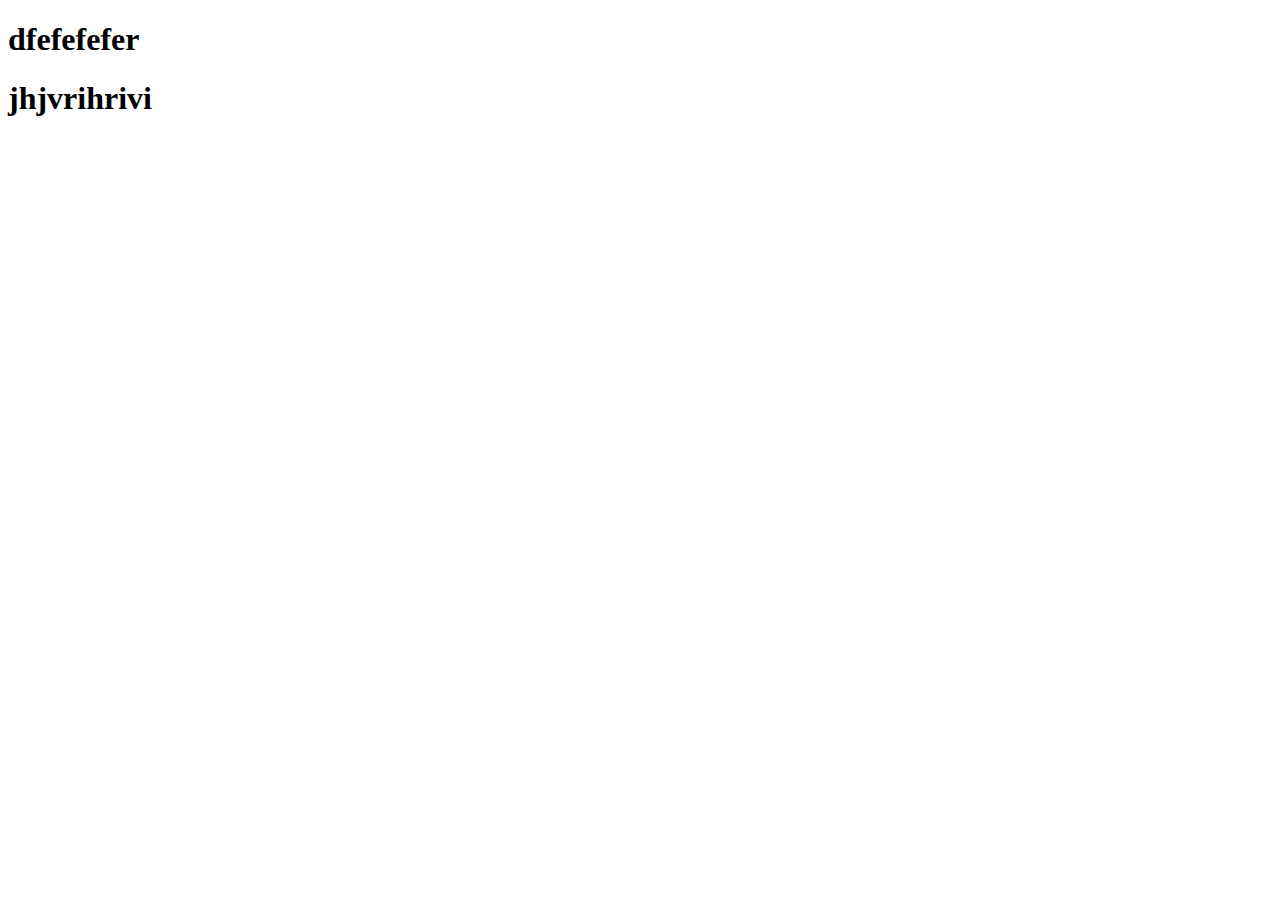
<file: hum.html>
<!DOCTYPE html>
<html lang="en">
  <head>
    <meta charset="UTF-8" />
    <meta http-equiv="X-UA-Compatible" content="IE=edge" />
    <meta name="viewport" content="width=device-width, initial-scale=1.0" />
    <title>Document</title>
  </head>
  <body>
    <h1>dfefefefer</h1>
    <h1>jhjvrihrivi</h1>
  </body>
</html>
</file>
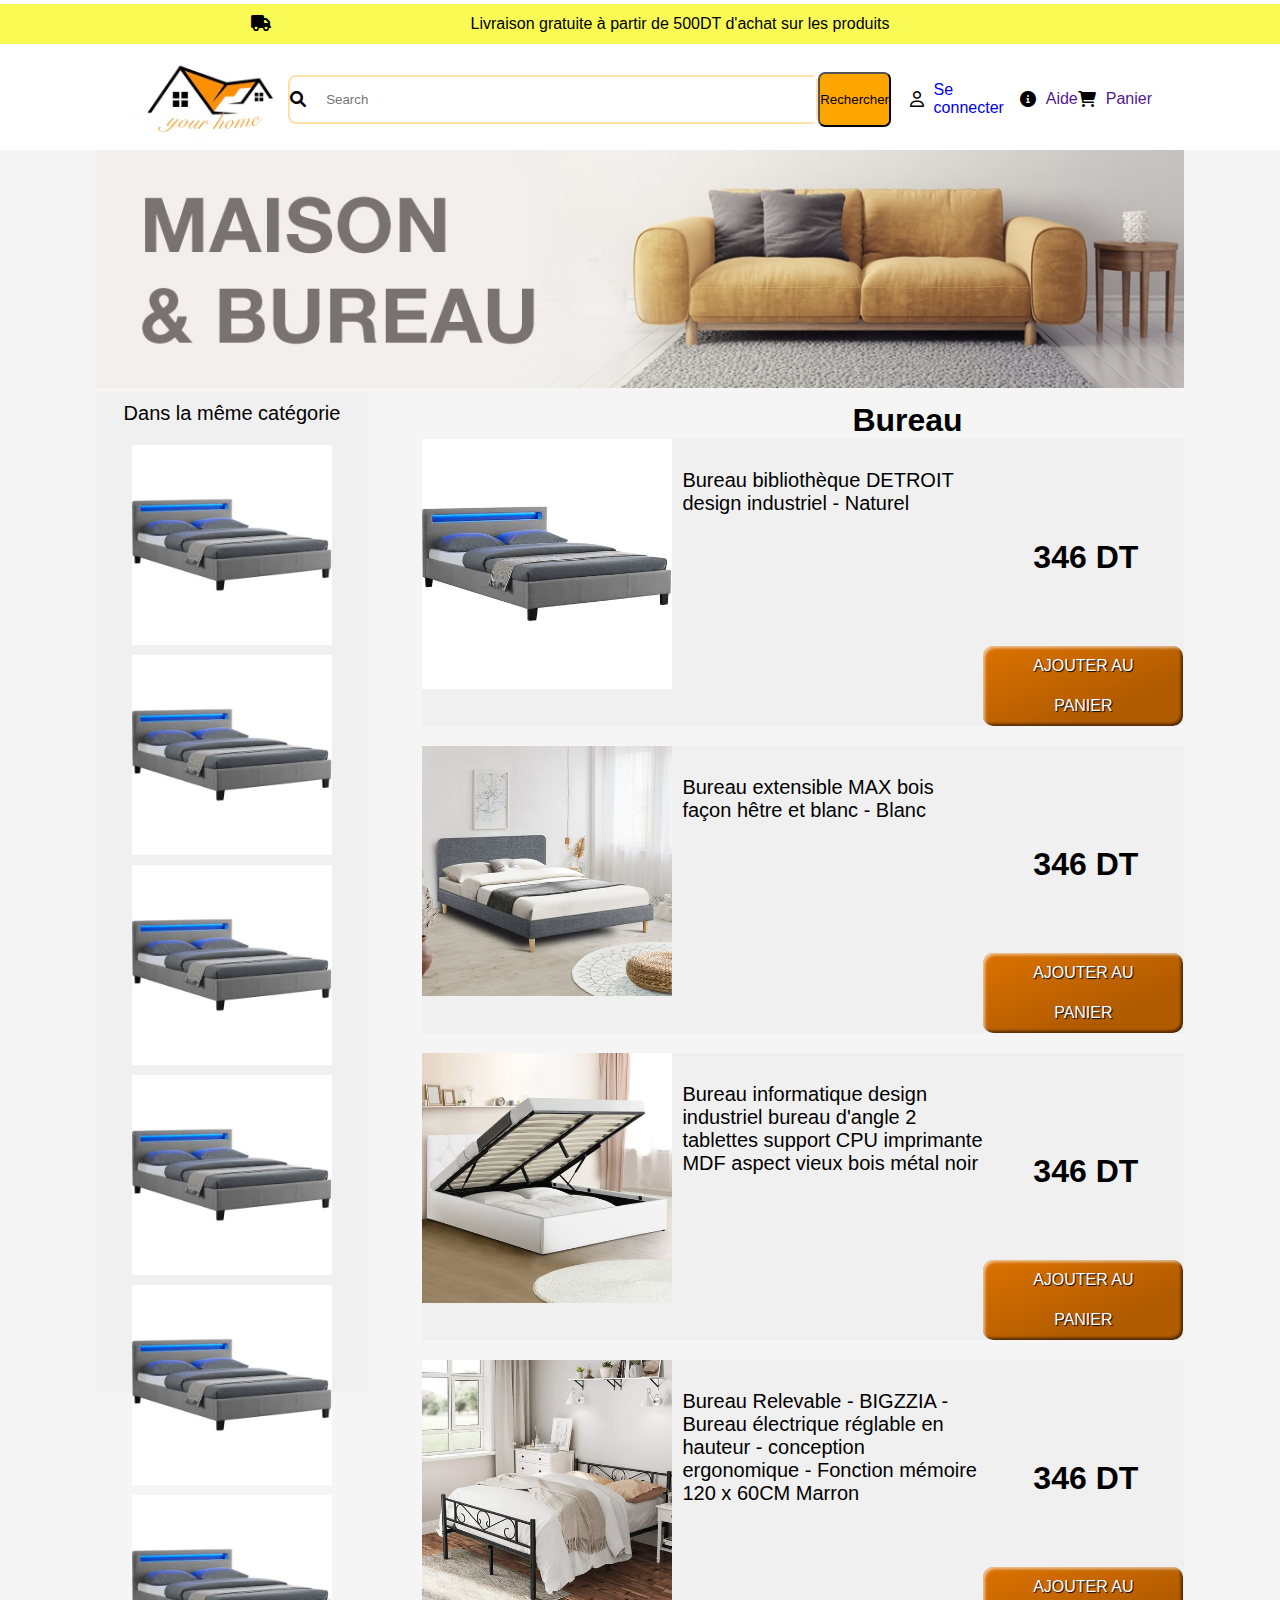
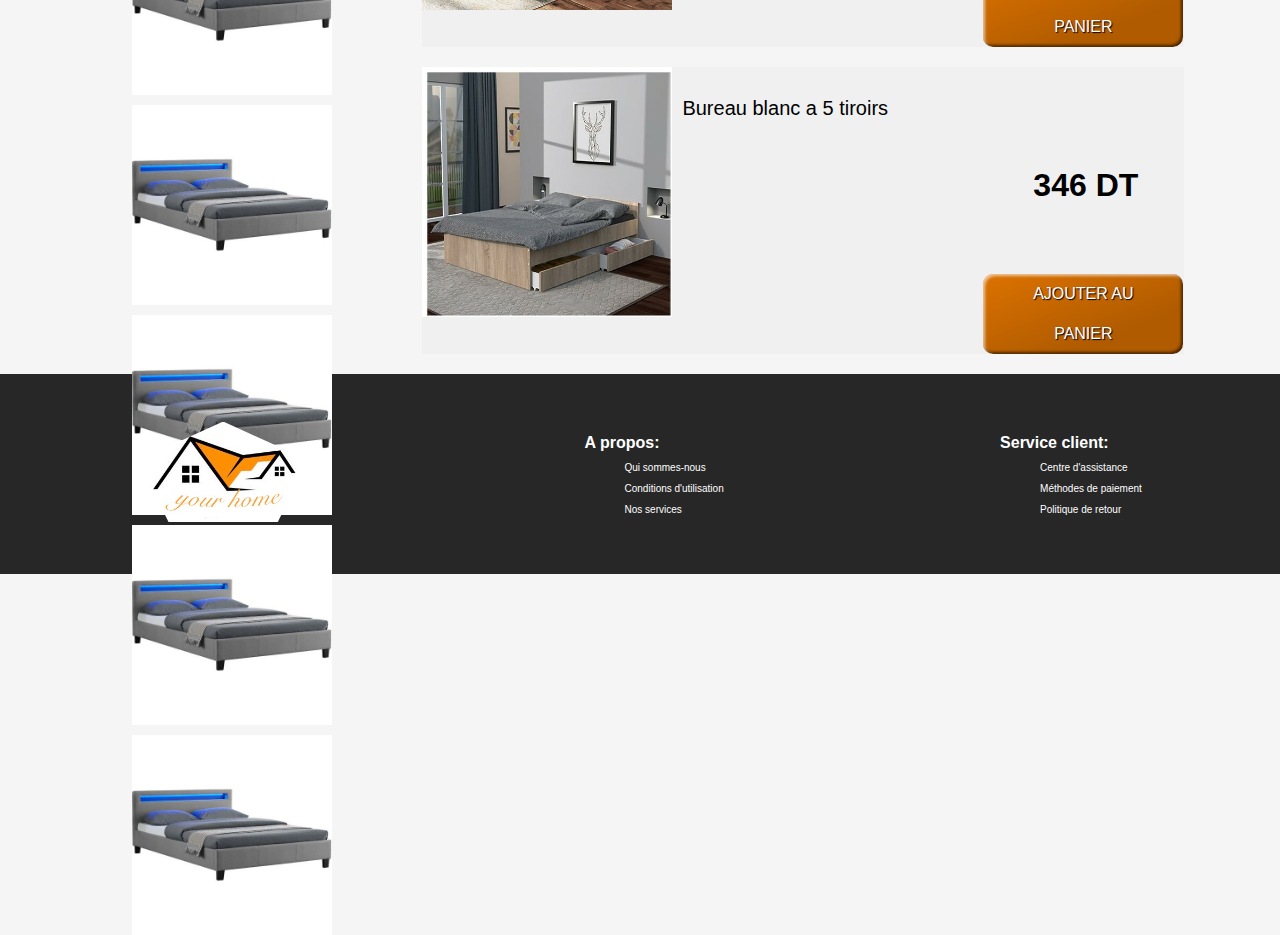
<file: lit.html>
<!DOCTYPE html>
<html lang="en">
  <head>
    <meta charset="UTF-8" />
    <meta http-equiv="X-UA-Compatible" content="IE=edge" />
    <meta name="viewport" content="width=device-width, initial-scale=1.0" />
    <title>Document</title>
    <link rel="stylesheet" href="style.css" />
    <link rel="stylesheet" href="articles.css">
    <link
      rel="stylesheet"
      href="https://cdnjs.cloudflare.com/ajax/libs/font-awesome/6.0.0/css/all.min.css"
    />
  </head>

  <body>
    <header>
      <div class="sold">
        <div class="hwrap">
          <div class="hmove">
            <i class="fa-solid fa-truck"></i>
            <div class="hitem">
              Livraison gratuite à partir de 500DT d'achat sur les produits
            </div>
            <i class="fa-solid fa-truck"></i>
            <div class="hitem">Des nouvelles collections 2022</div>
            <i class="fa-solid fa-truck"></i>
          </div>
        </div>
      </div>
      <div class="barre">
        <div class="un">
          <a href="/index.html"><img src="/images/logo-home.jpg" alt="" /></a>
        </div>
        <div class="deux">
          <div class="recherche">
            <i class="fa-solid fa-magnifying-glass"></i>
            <input type="search" value="" placeholder="Search" />
          </div>
          <button>Rechercher</button>
        </div>
        <div class="trois">
          <div class="conneter">
            <i class="fa-regular fa-user"></i>
            <li><a href="/connecter.html">Se connecter</a></li>
          </div>
          <div class="aide">
            <i class="fa-solid fa-circle-info"></i>
            <li><a href="">Aide</a></li>
          </div>
          <div class="panier">
            <i class="fa-solid fa-cart-shopping"></i>
            <li><a href="">Panier</a></li>
          </div>
        </div>
      </div>
    </header>

  <main>

    <div class="contener-pageArticle">
        <img src="/images/bureau0.jpeg" alt="bureau9">
    </div>

    <div class="contener2-Articles">
      <div class="article-gauche">
        <p>Dans la même catégorie</p>
          <img src="/images/lit1.jpeg" alt="">
          <img src="/images/lit1.jpeg" alt="">
          <img src="/images/lit1.jpeg" alt="">
          <img src="/images/lit1.jpeg" alt="">
          <img src="/images/lit1.jpeg" alt="">
          <img src="/images/lit1.jpeg" alt="">
          <img src="/images/lit1.jpeg" alt="">
          <img src="/images/lit1.jpeg" alt="">
          <img src="/images/lit1.jpeg" alt="">
          <img src="/images/lit1.jpeg" alt=""> 

        
      </div>

      <div class="articles-droit">
        <div class="enTeteArticles">
          <h1>Bureau</h1>
        </div>
        <div class="item1-Articles">
          <img src="/images/lit1.jpeg" alt="lit1" />
          <div class="caractéristique">
            <p>Bureau bibliothèque DETROIT design industriel - Naturel</p>
          </div>
          <div class="prix-panier">
            <h1>346 DT</h1>
            <button class="sign styled" type="button">AJOUTER AU PANIER</button>
          </div>
        </div>
        <div class="item1-Articles">
          <img src="/images/lit2.jpeg" alt="lit2" />
          <div class="caractéristique">
            <p>Bureau extensible MAX bois façon hêtre et blanc - Blanc</p>
          </div>
          <div class="prix-panier">
            <h1>346 DT</h1>
            <button class="sign styled" type="button">AJOUTER AU PANIER</button>
          </div>
        </div>
        <div class="item1-Articles">
          <img src="/images/lit3.jpeg" alt="lit3" />
          <div class="caractéristique">
            <p>Bureau informatique design industriel bureau d'angle 2 tablettes support CPU imprimante MDF aspect vieux bois métal noir </p>
          </div>
          <div class="prix-panier">
            <h1>346 DT</h1>
            <button class="sign styled" type="button">AJOUTER AU PANIER</button>
          </div>
        </div>
        <div class="item1-Articles">
          <img src="/images/lit4.jpeg" alt="lit4" />
          <div class="caractéristique">
            <p>Bureau Relevable - BIGZZIA - Bureau électrique réglable en hauteur - conception ergonomique - Fonction mémoire 120 x 60CM Marron</p>
          </div>
          <div class="prix-panier">
            <h1>346 DT</h1>
            <button class="sign styled" type="button">AJOUTER AU PANIER</button>
          </div>
        </div>
        <div class="item1-Articles">
          <img src="/images/lit5.jpeg" alt="lit5" />
          <div class="caractéristique">
            <p>Bureau blanc a 5 tiroirs</p>
          </div>
          <div class="prix-panier">
            <h1>346 DT</h1>
            <button class="sign styled" type="button">AJOUTER AU PANIER</button>
          </div>
        </div>
      </div> 
    </div>
                


  </main>

</main>

<footer>
  <div class="footer-gauche">
    <img src="/images/logo-home.jpg" alt="" />
  </div>
  <div class="footer-millieu">
    <div class="a-propos">
      <h1>A propos:</h1>
      <p>Qui sommes-nous</p>
      <p>Conditions d'utilisation</p>
      <p>Nos services</p>
    </div>
  </div>
  <div class="footer-droit">
    <h1>Service client:</h1>
    <p>Centre d'assistance</p>
    <p>Méthodes de paiement</p>
    <p>Politique de retour</p>
  </div>
</footer>
</body>
</html>
</file>
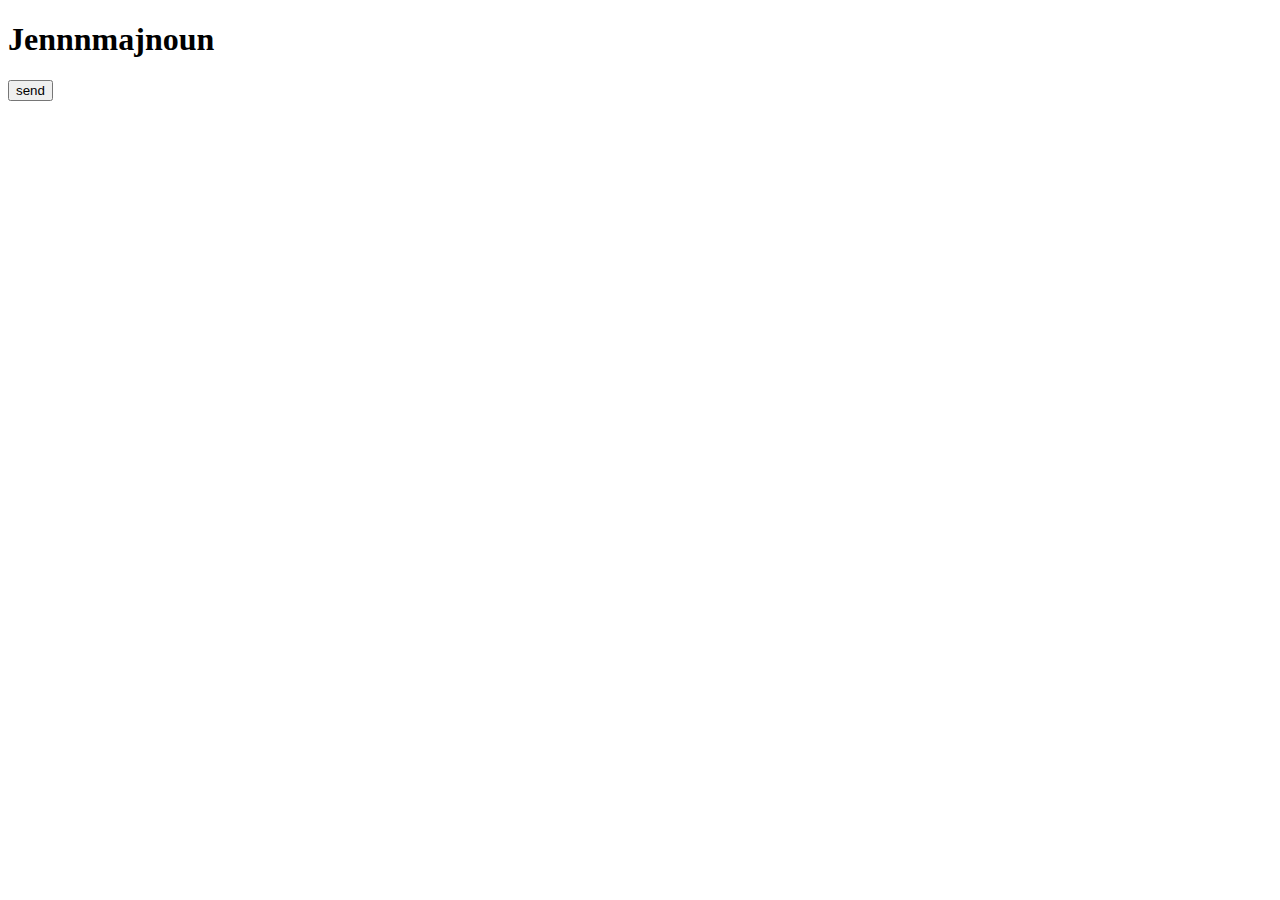
<file: page.html>
<!DOCTYPE html>
<html lang="en">
<head>
  <meta charset="UTF-8">
  <meta http-equiv="X-UA-Compatible" content="IE=edge">
  <meta name="viewport" content="width=device-width, initial-scale=1.0">
  <title>Document</title>
</head>
<body>
  
</html>
<!DOCTYPE html PUBLIC "-//W3C//DTD HTML 4.01//EN">
<html>

 <h1>Jennnmajnoun</h1>
 <input type="button" value="send" onclick="test()">

 <table >
   <tbody id="table">

   </tbody>

 </table>

<script>
  var product1 = {
        name: "Iphone name name",
        img: "tabouret3.jpeg",
        price: 1555042345,
      };
      var product2 = {
        name: "sumsung name name",
        img: "tabouret4.jpeg",
        price: 4444444345,
      };
      var product3 = {
        name: "sumsung name name",
        img: "tabouret4.jpeg",
        price: 444345,
      };

  products = [product1, product2, product3]
  function test() {
    let i = 0;
 

  while (i < products.length) {

      // Print the current element
      console.log(products[i]);

      document.getElementById('table').innerHTML +=
        '<tr> <td> <img src=' + products[i].img+ ' > </td><td>' + products[i].name+'</td><td>' + products[i].price+'</td> </tr>'

      // Increment the value
      i++;
  }
  }

</script>
  <style type="text/css">
  tbody tr {
  
    color: purple;
    background-color: #d8da3d;
    border-width: 1px;
    border-style: solid;
    border-color: black;

    }
    img{
      height: 20%;
    }
  </style>

</html>
</body>
</file>
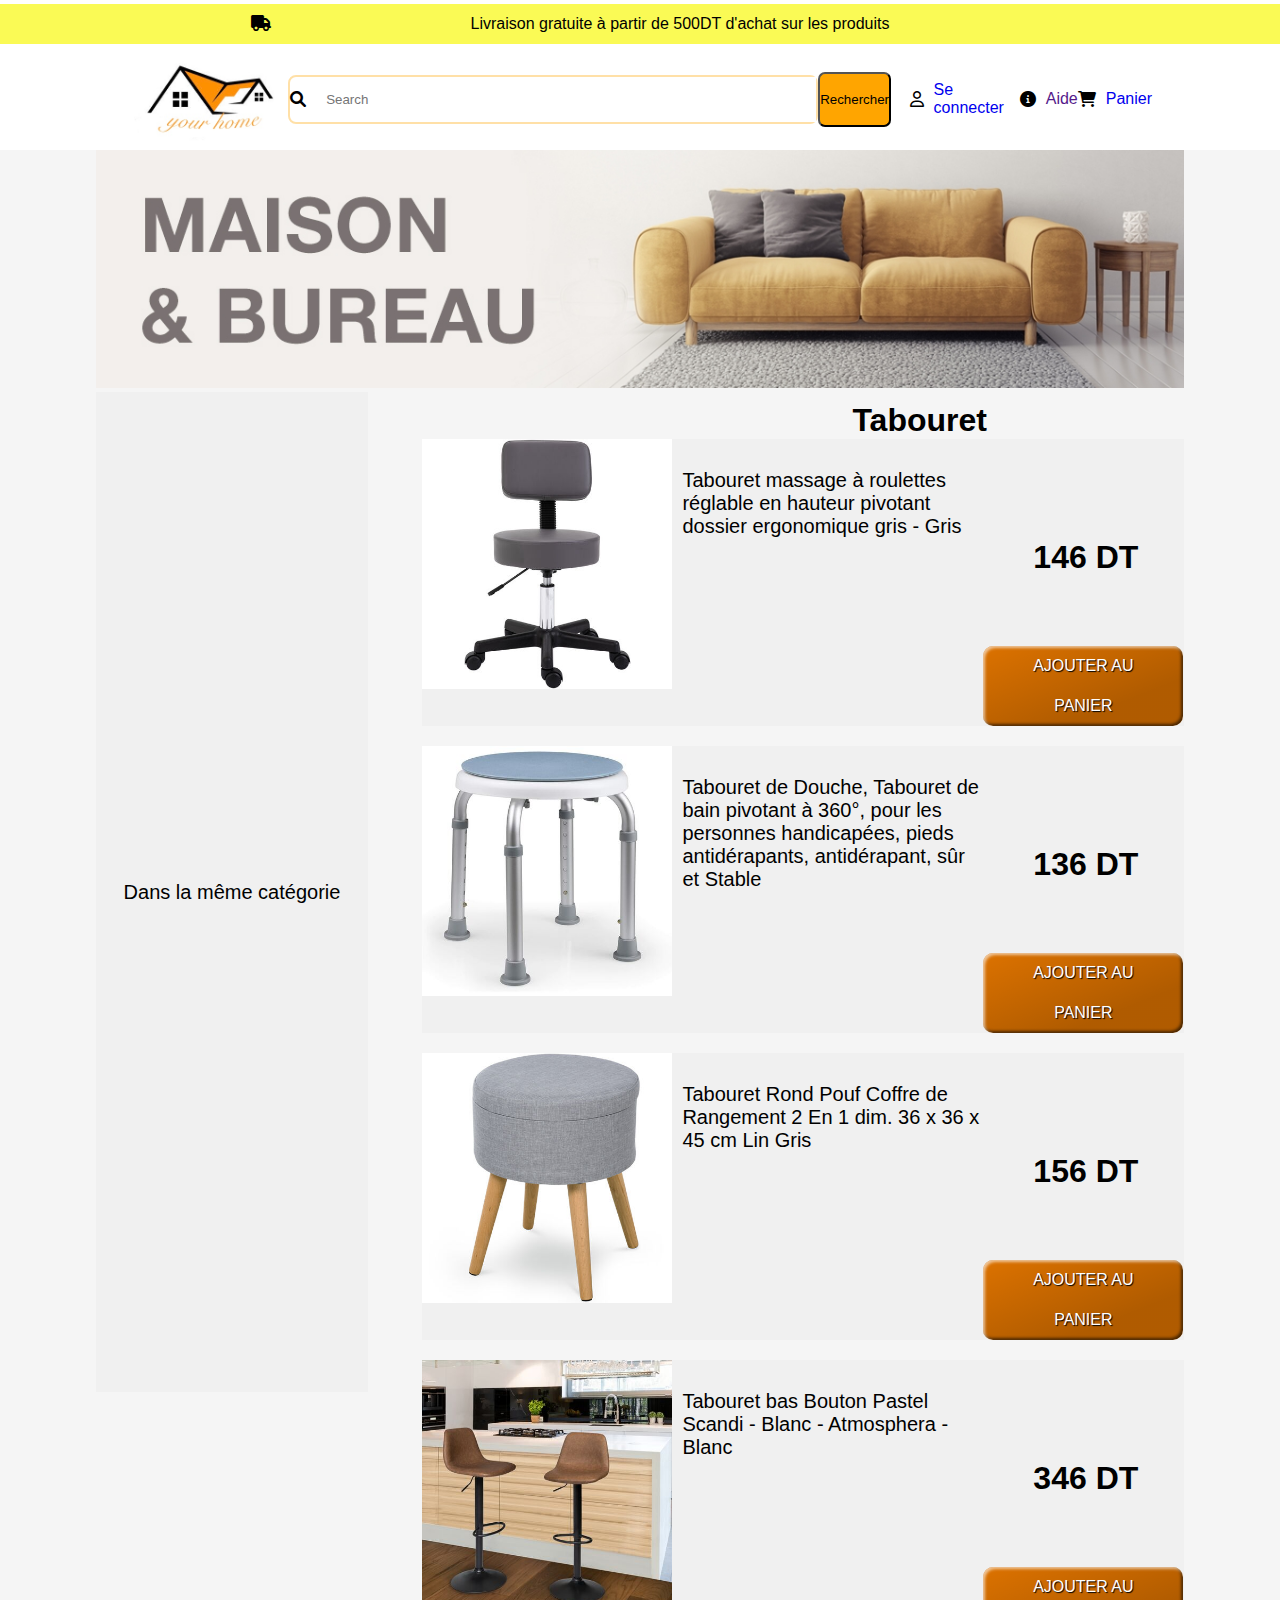
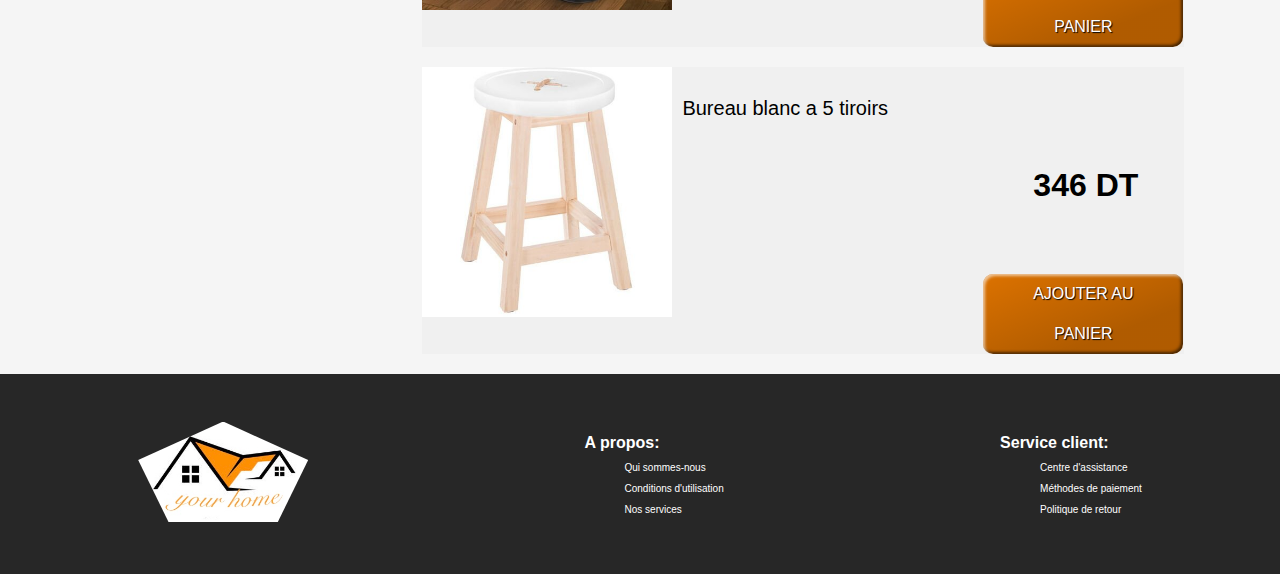
<file: tabouret.html>
<!DOCTYPE html>
<html lang="en">
  <head>
    <meta charset="UTF-8" />
    <meta http-equiv="X-UA-Compatible" content="IE=edge" />
    <meta name="viewport" content="width=device-width, initial-scale=1.0" />
    <title>Document</title>
    <link rel="stylesheet" href="style.css" />
    <link rel="stylesheet" href="articles.css">
    <link
      rel="stylesheet"
      href="https://cdnjs.cloudflare.com/ajax/libs/font-awesome/6.0.0/css/all.min.css"
    />
  </head>

  <body>
    <header>
      <div class="sold">
        <div class="hwrap">
          <div class="hmove">
            <i class="fa-solid fa-truck"></i>
            <div class="hitem">
              Livraison gratuite à partir de 500DT d'achat sur les produits
            </div>
            <i class="fa-solid fa-truck"></i>
            <div class="hitem">Des nouvelles collections 2022</div>
            <i class="fa-solid fa-truck"></i>
          </div>
        </div>
      </div>
      <div class="barre">
        <div class="un">
          <a href="/index.html"><img src="/images/logo-home.jpg" alt="" /></a>
        </div>
        <div class="deux">
          <div class="recherche">
            <i class="fa-solid fa-magnifying-glass"></i>
            <input type="search" value="" placeholder="Search" />
          </div>
          <button>Rechercher</button>
        </div>
        <div class="trois">
          <div class="conneter">
            <i class="fa-regular fa-user"></i>
            <li><a href="/connecter.html">Se connecter</a></li>
          </div>
          <div class="aide">
            <i class="fa-solid fa-circle-info"></i>
            <li><a href="">Aide</a></li>
          </div>
          <div class="panier">
            <i class="fa-solid fa-cart-shopping"></i>
            <li><a href="panier.html">Panier</a></li>
          </div>
        </div>
      </div>
    </header>

  <main>

    <div class="contener-pageArticle">
        <img src="/images/bureau0.jpeg" alt="bureau9">
    </div>

    <div class="contener2-Articles">
      <div class="article-gauche">
        <p>Dans la même catégorie</p>
          

        
      </div>

      <div class="articles-droit">
        <div class="enTeteArticles">
          <h1>Tabouret</h1>
        </div>
        <div class="item1-Articles">
          <img src="/images/tabouret1.jpeg" alt="tabouret1" />
          <div class="caractéristique">
            <p>Tabouret massage à roulettes réglable en hauteur pivotant dossier ergonomique gris - Gris</p>
          </div>
          <div class="prix-panier">
            <h1>146 DT</h1>
            <button class="sign styled" type="button" onclick="add1()">AJOUTER AU PANIER</button>
          </div>
        </div>
        <div class="item1-Articles">
          <img src="/images/tabouret2.jpeg" alt="tabouret2" />
          <div class="caractéristique">
            <p>Tabouret de Douche, Tabouret de bain pivotant à 360°, pour les personnes handicapées, pieds antidérapants, antidérapant, sûr et Stable</p>
          </div>
          <div class="prix-panier">
            <h1>136 DT</h1>
            <button class="sign styled" type="button" onclick="add2()">AJOUTER AU PANIER</button>
          </div>
        </div>
        <div class="item1-Articles">
          <img src="/images/tabouret3.jpeg" alt="tabouret3" />
          <div class="caractéristique">
            <p>Tabouret Rond Pouf Coffre de Rangement 2 En 1 dim. 36 x 36 x 45 cm Lin Gris </p>
          </div>
          <div class="prix-panier">
            <h1>156 DT</h1>
            <button class="sign styled" type="button" onclick="add3()">AJOUTER AU PANIER</button>
          </div>
        </div>
        <div class="item1-Articles">
          <img src="/images/tabouret4.jpeg" alt="tabouret4" />
          <div class="caractéristique">
            <p>Tabouret bas Bouton Pastel Scandi - Blanc - Atmosphera - Blanc</p>
          </div>
          <div class="prix-panier">
            <h1>346 DT</h1>
            <button class="sign styled" type="button">AJOUTER AU PANIER</button>
          </div>
        </div>
        <div class="item1-Articles">
          <img src="/images/tabouret5.jpeg" alt="tabouret5" />
          <div class="caractéristique">
            <p>Bureau blanc a 5 tiroirs</p>
          </div>
          <div class="prix-panier">
            <h1>346 DT</h1>
            <button class="sign styled" type="button">AJOUTER AU PANIER</button>
          </div>
        </div>
      </div> 
    </div>
                


  </main>

</main>

<footer>
  <div class="footer-gauche">
    <img src="/images/logo-home.jpg" alt="" />
  </div>
  <div class="footer-millieu">
    <div class="a-propos">
      <h1>A propos:</h1>
      <p>Qui sommes-nous</p>
      <p>Conditions d'utilisation</p>
      <p>Nos services</p>
    </div>
  </div>
  <div class="footer-droit">
    <h1>Service client:</h1>
    <p>Centre d'assistance</p>
    <p>Méthodes de paiement</p>
    <p>Politique de retour</p>
  </div>
</footer>
</body>




<script>
  var product1 = {
        name: "Tabouret massage à roulettes réglable en hauteur pivotant dossier ergonomique gris - Gris",
        img: "tabouret1.jpeg",
        price: 145,
      };
  var product2 = {
        name: "Tabouret de Douche, Tabouret de bain pivotant à 360°, réglable en hauteur sur 7 niveaux, pour les personnes handicapées, âgées et invalides, pieds antidérapants, antidérapant, sûr et Stable",
        img: "tabouret2.jpeg",
        price: 444,
      };
  var product3 = {
        name: "Tabouret Rond Pouf Coffre de Rangement 2 En 1 dim. 36 x 36 x 45 cm Lin Gris",
        img: "tabouret3.jpeg",
        price: 345,
      };
function add1(){
  localStorage.setItem("tabouret1", JSON.stringify(product1));
}
function add2(){
  localStorage.setItem("tabouret2", JSON.stringify(product2));
}
function add3(){
  localStorage.setItem("tabouret3", JSON.stringify(product3));
}
</script>
</html>
</file>
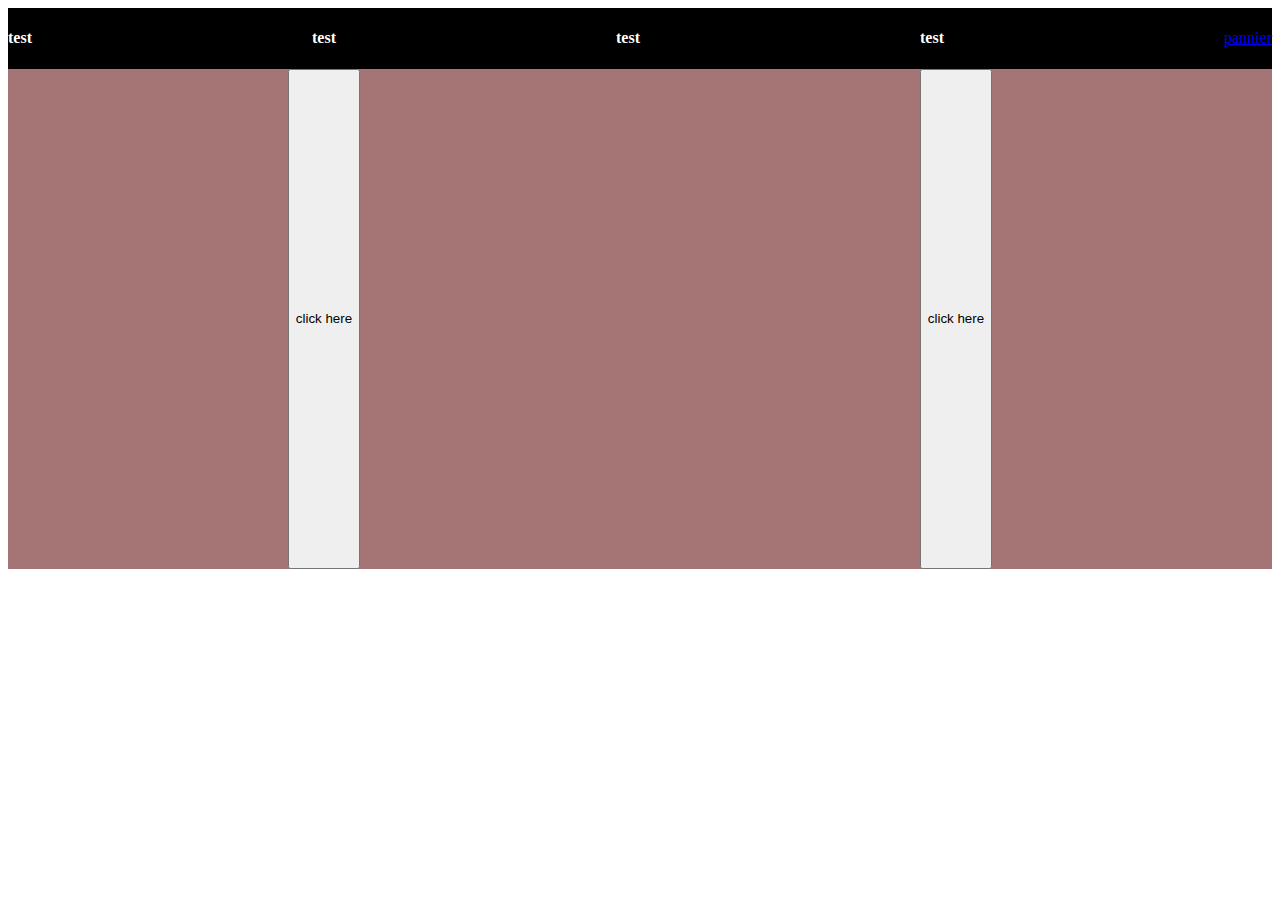
<file: testLocalStorage2.html>
<!DOCTYPE html>
<html lang="en">
  <head>
    <meta charset="UTF-8" />
    <meta http-equiv="X-UA-Compatible" content="IE=edge" />
    <meta name="viewport" content="width=device-width, initial-scale=1.0" />
    <title>Document</title>
    <link rel="stylesheet" href="testLocal.css" />
  </head>
  <body>
    <header>
      <h4>test</h4>
      <h4>test</h4>
      <h4>test</h4>
      <h4 id="name">test</h4>
      <a href="testLocalStorage.html"> pannier</a>
    </header>
    <main>
      <button onclick="add1()">click here</button>
      <button onclick="add2()">click here</button>
    </main>
    <footer></footer>

    <script>
      var product1 = {
        name: "Iphone name name",
        img: "tabouret3.jpeg",
        price: 1555042345,
      };
      var product2 = {
        name: "sumsung name name",
        img: "tabouret4.jpeg",
        price: 4444444345,
      };

      function add1() {
        localStorage.setItem("item1", JSON.stringify(product1));
      }
      function add2() {
        localStorage.setItem("item2", JSON.stringify(product2));
      }
    </script>
  </body>
</html>
</file>
<file: style.css>
@import url("https://fonts.googleapis.com/css2?family=Montserrat:ital,wght@0,100;0,200;0,300;0,400;0,500;0,700;0,800;1,100;1,200;1,300;1,600&display=swap");

* {
  padding: 0%;
  margin: 0%;
  font-family: -apple-system, BlinkMacSystemFont, "Segoe UI", Roboto, Oxygen,
    Ubuntu, Cantarell, "Open Sans", "Helvetica Neue", sans-serif;
}

header {
  height: 150px;
  position: sticky;
  top: 0;
  width: 100%;
  display: flex;
  justify-content: space-between;
  align-items: center;
  flex-wrap: wrap;
  background-color: white;
  z-index: 9999;
}
header .sold {
  background-color: rgb(250, 250, 85);
  width: 100%;
  height: 40px;
  display: flex;
  justify-content: space-around;
  align-items: center;
  margin: 0 auto;
}
header .barre {
  width: 80%;
  display: flex;
  justify-content: space-between;
  align-items: center;
  margin: 0 auto;
}
header .barre .trois {
  margin-left: 20px;
}
header .listes {
  width: 80%;
  display: flex;
  justify-content: space-around;
  align-items: center;
  margin: 0 auto;
}
header h1 {
  font-size: 15px;
  margin-left: 10px;
}
header i {
  font-size: medium;
}

header .un {
  width: 300px;
  display: flex;
  justify-content: center;
  align-items: center;
}
header img {
  width: 150px;
}
header .deux {
  width: 600px;
  display: flex;
  justify-content: center;
  align-items: center;
}
header .deux .recherche {
  border: solid 2px rgba(255, 166, 0, 0.345);
  display: flex;
  justify-content: space-between;
  align-items: center;
  border-radius: 8px;
}
.deux button {
  width: 125px;
  height: 55px;
  color: black;
  background-color: orange;
  border-radius: 7px;
}
.deux input {
  width: 490px;
  height: 45px;
  border: none;
  margin-left: 20px;
  outline: none;
}
header .trois {
  width: 450px;
  display: flex;
  justify-content: space-between;
  align-items: center;
}
.trois li {
  list-style: none;
  font-size: 16px;
  margin-left: 10px;
}
.trois a {
  text-decoration: none;
}
header .trois .conneter {
  display: flex;
  justify-content: space-between;
  align-items: center;
}
header .trois .aide {
  display: flex;
  justify-content: space-between;
  align-items: center;
}
header .trois .panier {
  display: flex;
  justify-content: space-between;
  align-items: center;
}
a:hover {
  color: black;
}
body {
  background-color: #f5f5f5;
}

.back {
  left: 360px;
  width: 40px;
  height: 30px;
  margin-top: 180px;
  background-color: rgba(0, 0, 0, 0.276);
  padding: 8px;
  position: absolute;
}
.front {
  right: 360px;
  width: 40px;
  height: 30px;
  margin-top: 180px;
  background-color: rgba(0, 0, 0, 0.276);
  padding: 8px;
  position: absolute;
}
.front ion-icon,
.back ion-icon {
  color: white;
}
main {
  width: 85%;
  display: flex;
  justify-content: space-between;
  align-items: center;
  margin: 0 auto;
  flex-wrap: wrap;
}

main .contener1 {
  width: 100%;
  height: 470px;
  display: flex;
  justify-content: space-around;
  align-items: center;
}
.contener1 .contenerGauche {
  width: 20%;
  height: 400px;
  background-color: white;
}
.contenerGauche a {
  text-decoration: none;
}
.contenerGauche li {
  list-style: none;
  font-size: 16px;
  margin-left: 20px;
  margin-top: 10px;
}
.contener1 .contenerMulieu {
  width: 60%;
  height: 400px;
  display: flex;
  justify-content: center;
}
.contenerMulieu img {
  width: 100%;
  height: 100%;
  object-fit: cover;
  border: solid orange 2px;
}
.contener1 .contenerDroit {
  width: 20%;
  height: 400px;
}
.contenerDroit .pub1 {
  display: flex;
  justify-content: space-around;
  width: 100%;
  height: 200px;
  background-color: white;
  flex-wrap: wrap;
}
.contenerDroit a {
  text-decoration: none;
}
.contenerDroit li {
  list-style: none;
  font-size: 16px;
  margin-left: 20px;
  margin-top: 10px;
  width: 170px;
}

.pub1 i {
  font-size: xx-large;
  margin-top: 10px;
  margin-left: 10px;
  color: orange;
}
.contenerDroit .pub2 {
  display: flex;
  justify-content: center;
  margin-top: 10px;
}
.contenerDroit img {
  width: 240px;
  border: solid orange 2px;
  height: 190px;
}

.contener2 {
  width: 100%;
  height: 350px;
  background-color: white;
  margin-top: 50px;
}
.contener2 .enTete {
  width: 100%;
  height: 50px;
  background-color: rgba(255, 166, 0, 0.714);
  display: flex;
  justify-content: space-between;
  align-items: center;
}
.enTete .droit {
  width: 100px;
  height: 50px;
  display: flex;
  justify-content: space-around;
  align-items: center;
}
.droit i {
  margin-right: 20px;
}
.contener2 a {
  text-decoration: none;
}
.contener2 li {
  list-style: none;
  font-size: 16px;
  width: 170px;
}
.enTete .gauche {
  margin-left: 40px;
}

.contener2 .items1 {
  width: 100%;
  height: 300px;
  display: flex;
  justify-content: space-between;
  align-items: center;
}
.contener2 .items1 .item1 {
  width: 220px;
  height: 270px;
  display: flex;
  justify-content: space-between;
  align-items: center;
  flex-wrap: wrap;
}
.contener2 .item1 img {
  width: 160px;
  margin-left: 25px;
}
.contener2 .item1 div {
  width: 220px;
  margin-left: 20px;
}
.contener3 .prod {
  width: 600px;
  height: 300px;
  background-color: rgb(255, 255, 255);
  margin-top: 20px;
  display: flex;
  justify-content: space-around;
  align-items: center;
  border-radius: 8px;
}
.contener3 .prod img {
  width: 190px;
  clip-path: polygon(
    20% 0%,
    80% 0%,
    100% 20%,
    100% 80%,
    80% 100%,
    20% 100%,
    0% 80%,
    0% 20%
  );
}
.contener3 .prod .prodd h2 {
  display: flex;
  justify-content: space-around;
}
.contener3 {
  width: 100%;
  margin-top: 50px;
  display: flex;
  justify-content: space-between;
  align-items: center;
  flex-wrap: wrap;
  margin-bottom: 40px;
}

.item1 h3 {
  font-size: 16px;
  margin-top: 20px;
  width: 70px;
  margin-left: 130px;
  margin-top: 10px;
  text-decoration: line-through;
}
.item1 h2 {
  font-size: 20px;
  margin-left: 100px;
  margin-top: 10px;
}

.active {
  color: black;
}

footer {
  width: 100%;
  height: 200px;
  background-color: #272727;
  display: flex;
  justify-content: space-around;
  align-items: center;
}
footer h1 {
  color: white;
  font-size: medium;
}
footer p {
  margin-left: 40px;
  color: white;
  font-size: 10px;
  margin-top: 10px;
}
footer img {
  width: 170px;
  clip-path: polygon(50% 0%, 100% 38%, 82% 100%, 18% 100%, 0% 38%);
}

/* (A) FIXED WRAPPER */
.hwrap {
  overflow: hidden; /* HIDE SCROLL BAR */
  background: rgb(250, 250, 85);
}

/* (B) MOVING TICKER WRAPPER */
.hmove {
  display: flex;
}

/* (C) ITEMS - INTO A LONG HORIZONTAL ROW */
.hitem {
  flex-shrink: 0;
  width: 100%;
  box-sizing: border-box;
  padding: 10px;
  text-align: center;
}
.hmove i {
  padding: 10px;
}

/* (D) ANIMATION - MOVE ITEMS FROM RIGHT TO LEFT */
/* 4 ITEMS -400%, CHANGE THIS IF YOU ADD/REMOVE ITEMS */
@keyframes tickerh {
  0% {
    transform: translate3d(100%, 0, 0);
  }
  100% {
    transform: translate3d(-400%, 0, 0);
  }
}
.hmove {
  animation: tickerh linear 20s infinite;
}
.hmove:hover {
  animation-play-state: paused;
}
</file>
<file: articles.css>
.contener-pageArticle {
  width: 100%;
}
.contener-pageArticle img {
  width: 100%;
}
.contener2-Articles {
  display: flex;
  justify-content: space-between;
  width: 100%;
}
.article-gauche {
  width: 25%;
  height: 1000px;
  background-color: #f0f0f0;
}
.articles-droit {
  width: 70%;
}
.articles-droit .enTeteArticles {
  margin-left: 430px;
  margin-top: 10px;
}
.contener2-Articles .article-gauche img {
  width: 200px;
  margin-top: 10px;
}
.contener2-Articles .article-gauche {
  display: flex;
  justify-content: space-around;
  align-items: center;
  flex-wrap: wrap;
}
.contener2-Articles .article-gauche p {
  font-size: 20px;
  margin-top: 10px;
  margin-bottom: 10px;
}

.articles-droit .item1-Articles {
  display: flex;
  justify-content: start;
  align-items: flex-start;
  background-color: rgb(240, 240, 240);
  margin-bottom: 20px;
}
.articles-droit .item1-Articles img {
  width: 250px;
}
.item1-Articles .caractéristique {
  width: 450px;
  margin-top: 30px;
  font-size: 20px;
  margin-left: 10px;
}
.item1-Articles .prix-panier {
  width: 300px;
  margin-top: 100px;
}
.box:hover:before {
  left: -50%;
  transform: skewX(-5deg);
}
.prix-panier h1 {
  margin-bottom: 50px;
  margin-left: 50px;
}
footer {
  width: 100%;
  height: 200px;
  background-color: #272727;
  display: flex;
  justify-content: space-around;
  align-items: center;
}
footer h1 {
  color: white;
  font-size: medium;
}
footer p {
  margin-left: 40px;
  color: white;
  font-size: 10px;
  margin-top: 10px;
}
footer img {
  width: 170px;
  clip-path: polygon(50% 0%, 100% 38%, 82% 100%, 18% 100%, 0% 38%);
}
.styled {
  border: 0;
  line-height: 2.5;
  padding: 0 20px;
  font-size: 1rem;
  width: 200px;
  margin-top: 20px;
  text-align: center;
  color: #fff;
  text-shadow: 1px 1px 1px #000;
  border-radius: 10px;
  background-color: rgb(220, 114, 0);
  background-image: linear-gradient(
    to top left,
    rgba(0, 0, 0, 0.2),
    rgba(0, 0, 0, 0.2) 30%,
    rgba(0, 0, 0, 0)
  );
  box-shadow: inset 2px 2px 3px rgba(255, 255, 255, 0.6),
    inset -2px -2px 3px rgba(0, 0, 0, 0.6);
}

.styled:hover {
  background-color: rgba(255, 132, 0, 0.961);
}

.styled:active {
  box-shadow: inset -2px -2px 3px rgba(255, 255, 255, 0.6),
    inset 2px 2px 3px rgba(0, 0, 0, 0.6);
}
</file>
<file: connecter.css>
main {
  width: 100%;
  height: 600px;
  display: flex;
  justify-content: space-around;
  background-image: url("/images/conneter.jpeg");
}

.authentification {
  width: 450px;
  height: 400px;
  background-color: rgba(198, 140, 53, 0.632);
  display: block;
  justify-content: space-around;
  align-items: center;
  flex-wrap: wrap;
}
.Account {
  width: 400px;
  margin-left: 50px;
  margin-top: 20px;
}
#Account {
  width: 300px;
  margin-top: 10px;
  margin-left: 50px;
}
.Password {
  width: 400px;
  margin-left: 50px;
  margin-top: 20px;
}
#Password {
  width: 300px;
  margin-top: 10px;
  margin-left: 50px;
}
.stay {
  display: flex;
  justify-content: flex-start;
  align-items: center;
  flex-wrap: wrap;
  margin-left: 50px;
  margin-top: 20px;
}
.sign {
  margin-left: 50px;
}
.conn {
  margin-left: 50px;
  margin-top: 40px;
  display: flex;
  justify-content: space-between;
  width: 250px;
  align-items: center;
}
.conn i {
  font-size: 25px;
  margin-left: 20px;
}
.styled {
  border: 0;
  line-height: 2.5;
  padding: 0 20px;
  font-size: 1rem;
  width: 300px;
  margin-top: 20px;
  text-align: center;
  color: #fff;
  text-shadow: 1px 1px 1px #000;
  border-radius: 10px;
  background-color: rgb(220, 114, 0);
  background-image: linear-gradient(
    to top left,
    rgba(0, 0, 0, 0.2),
    rgba(0, 0, 0, 0.2) 30%,
    rgba(0, 0, 0, 0)
  );
  box-shadow: inset 2px 2px 3px rgba(255, 255, 255, 0.6),
    inset -2px -2px 3px rgba(0, 0, 0, 0.6);
}

.styled:hover {
  background-color: rgba(255, 132, 0, 0.961);
}

.styled:active {
  box-shadow: inset -2px -2px 3px rgba(255, 255, 255, 0.6),
    inset 2px 2px 3px rgba(0, 0, 0, 0.6);
}
</file>
<file: testLocal.css>
header {
  width: 100%;
  height: 100%;
  background-color: black;
  color: white;
  display: flex;
  justify-content: space-between;
  align-items: center;
}
main {
  width: 100%;
  height: 500px;
  background-color: rgb(165, 116, 116);
  display: flex;
  justify-content: space-around;
}
body {
  background-color: white;
}
.item1 {
  width: min(700px, 80%);
  display: flex;
  justify-content: space-between;
  align-items: center;
  padding: 8px;
  background-color: white;
  border-bottom: 1px solid black;
}
.item1 img {
  width: 85px;
}
.item2 {
  width: min(700px, 80%);
  display: flex;
  justify-content: space-between;
  align-items: center;
  padding: 8px;
  background-color: white;
  border-bottom: 1px solid black;
}
.item2 img {
  width: 85px;
}
.container {
  width: 250px;
  height: 250px;
  background-color: black;
  margin: 0 auto;
  margin-top: 50px;
  position: relative;
}
.itm {
  width: 100px;
  height: 100px;
  background-color: red;
  position: absolute;
  top: 50px;
  left: 10px;
}
</file>
